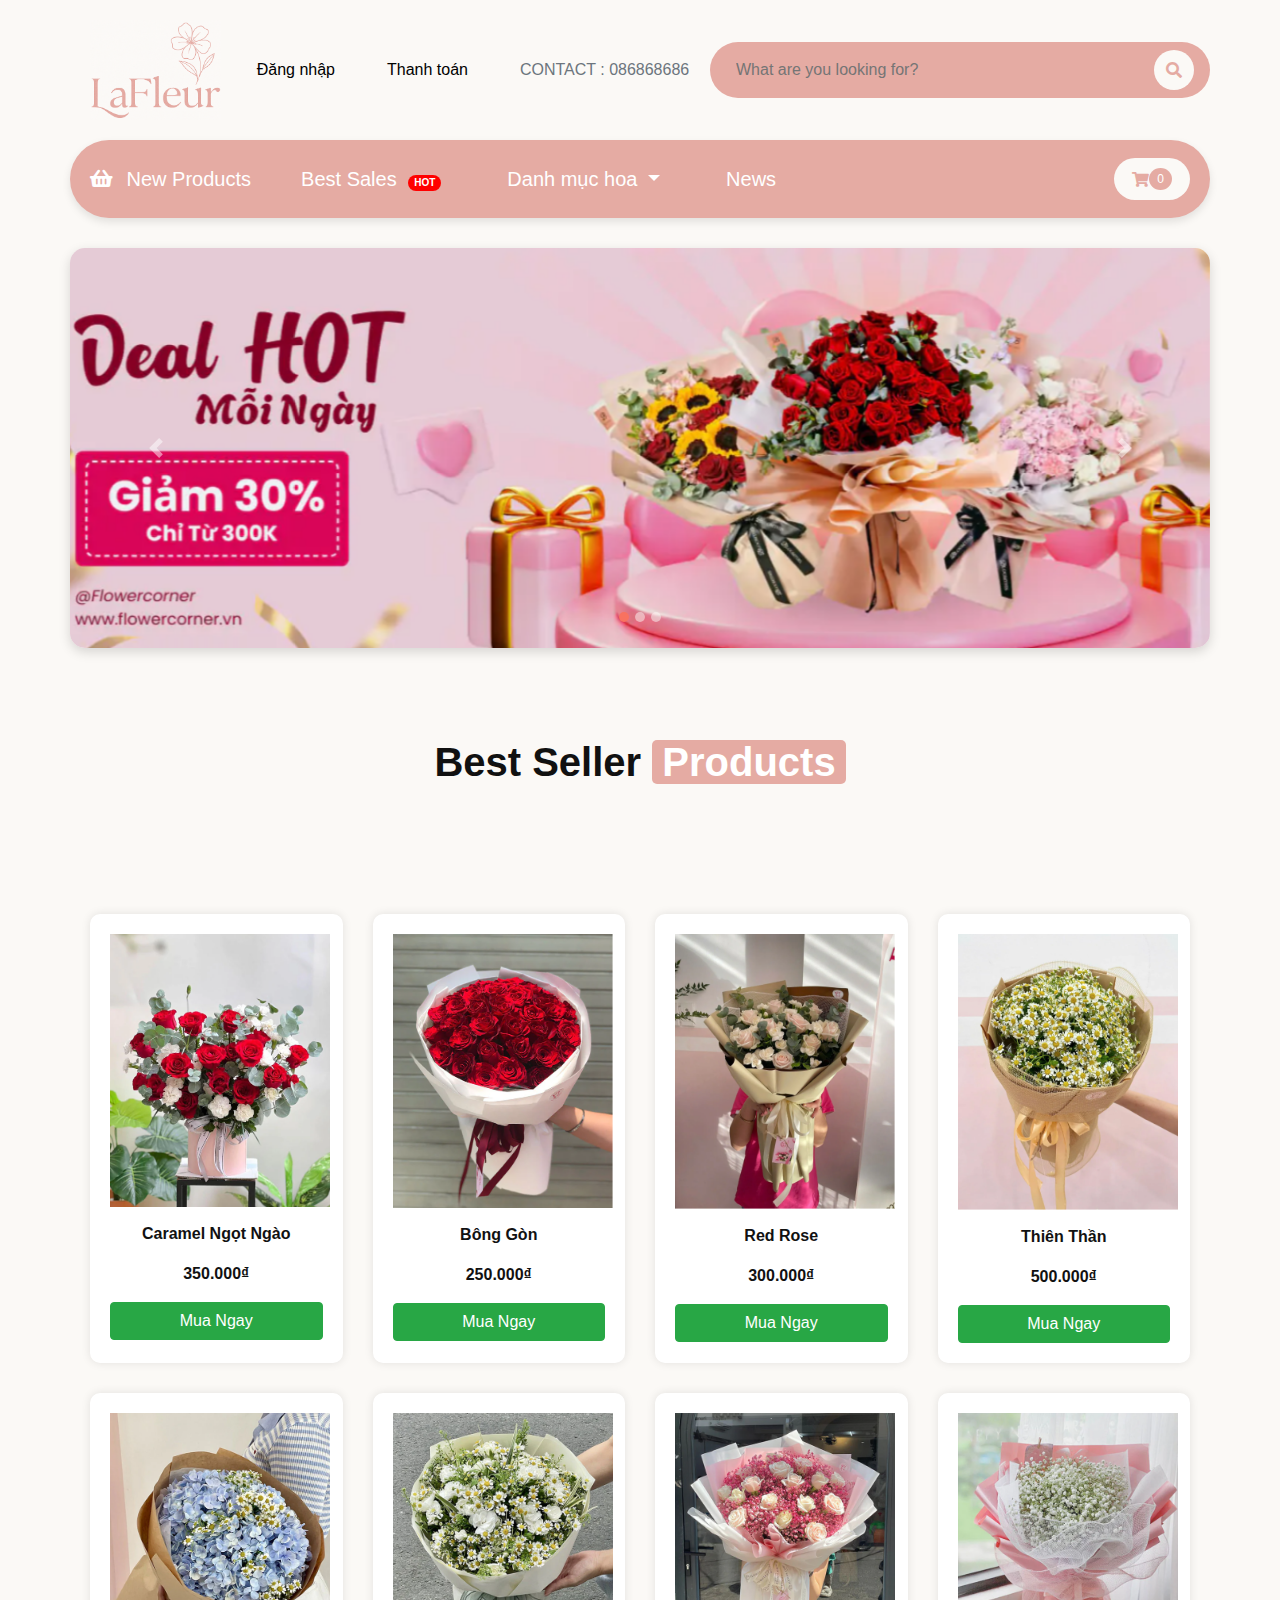
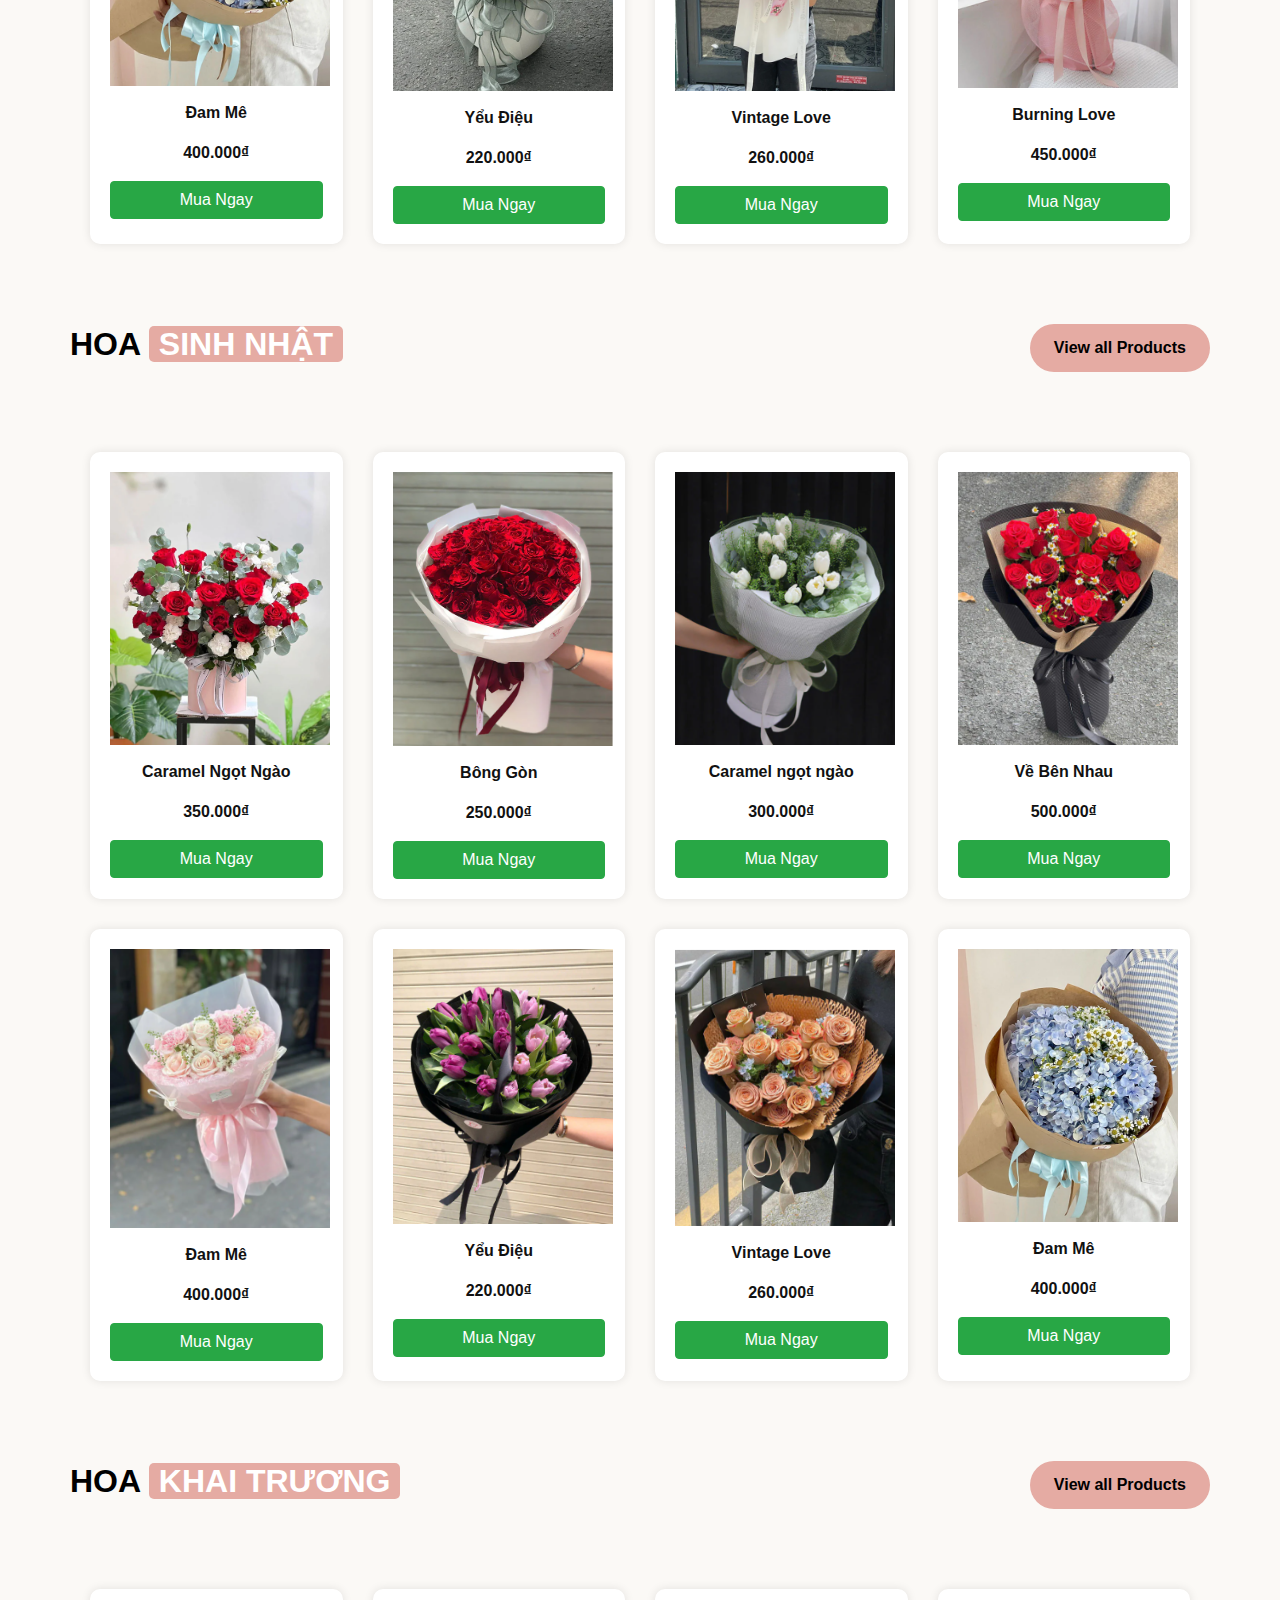
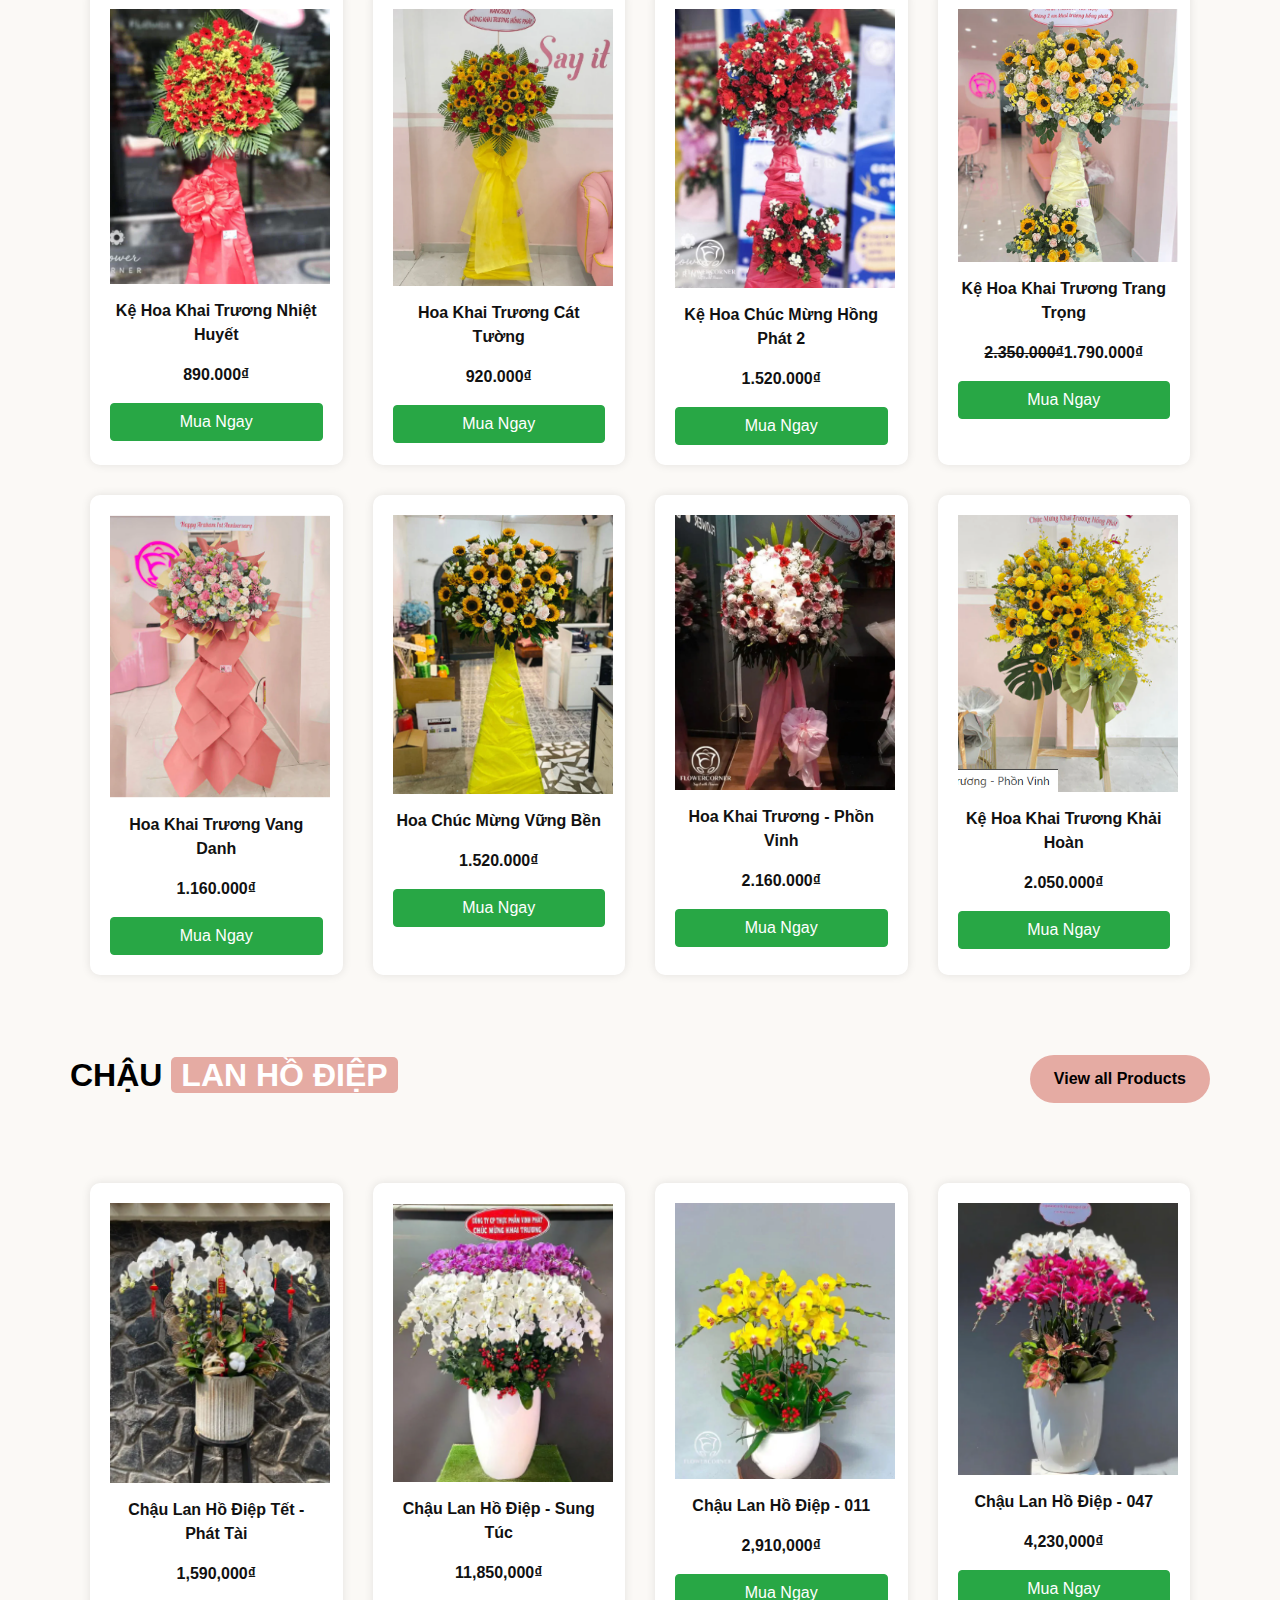
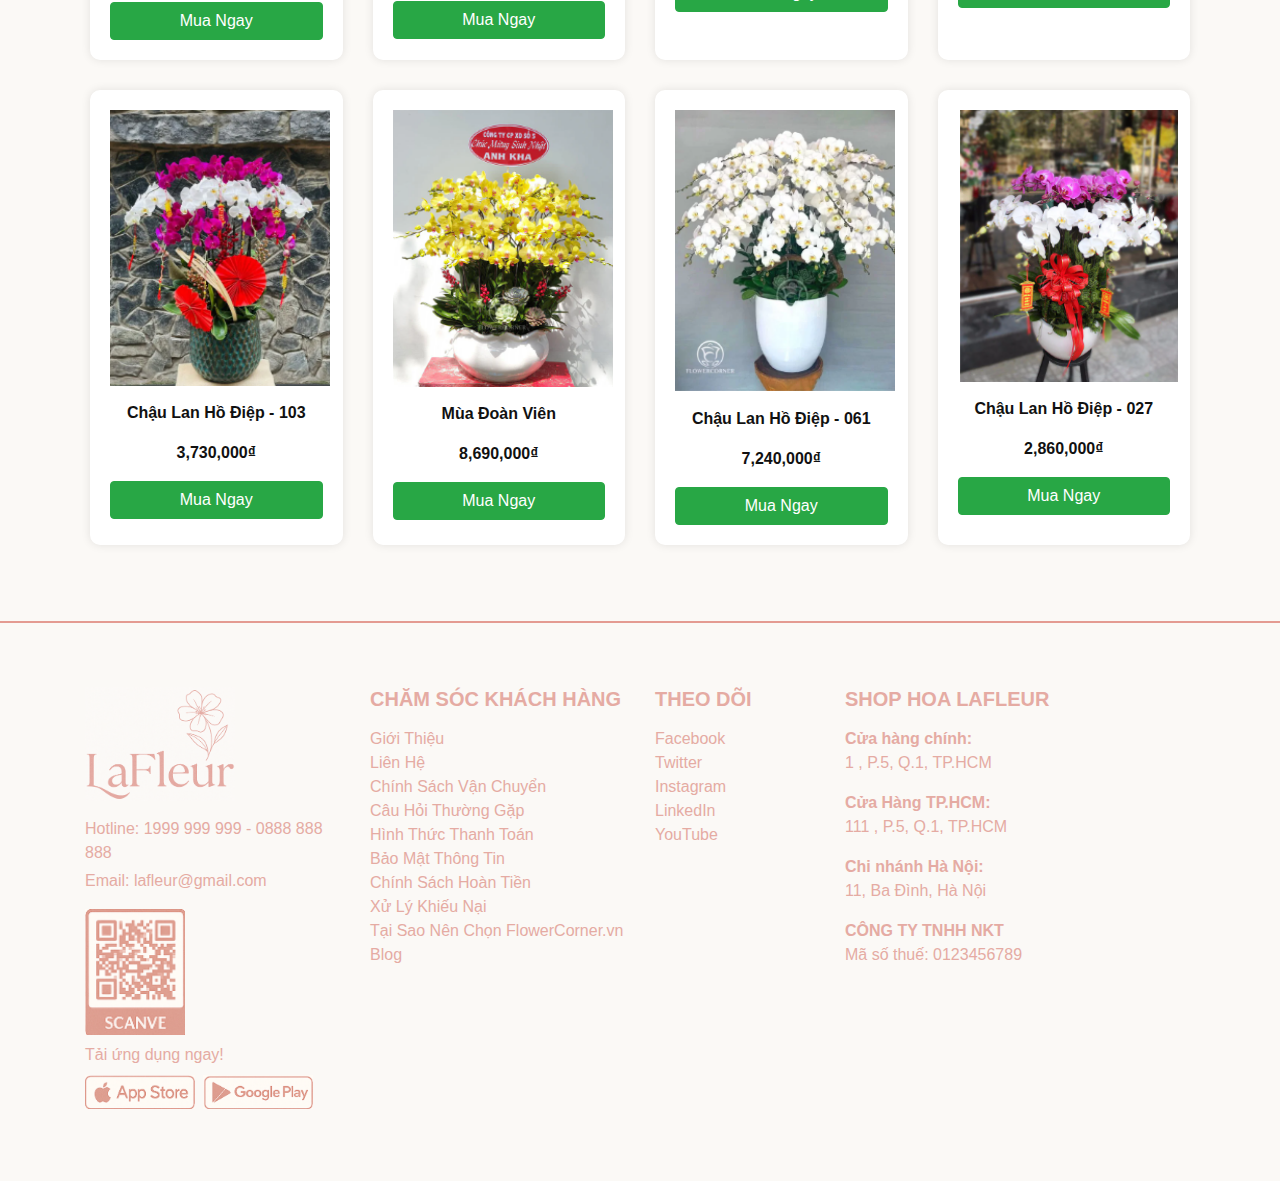
<file: index.html>
<!DOCTYPE html>
<html lang="en">
<head>
    <meta charset="UTF-8">
    <meta name="viewport" content="width=device-width, initial-scale=1.0">
    <title>Trang chủ</title>
    <link rel="stylesheet" href="./css/bootstrap.min.css">
    <script src="./js/jquery-3.7.1.min.js"></script>
    <script src="./js/bootstrap.min.js"></script>
    <link rel="stylesheet" href="https://cdnjs.cloudflare.com/ajax/libs/font-awesome/5.15.4/css/all.min.css" />
    <link rel="stylesheet" href="./css/index.css">
    
</head>
<body>
  <div class="header">
    <div class="navbar-custom">
      <ul class="nav nav-links">
        <li class="nav-item">
          <a href="index.html">
            <img src="./img/logo.png" alt="Logo">
          </a>
        </li>
        <li class="nav-item" id="auth-link"></li>
        <li class="nav-item">
          <a class="nav-link" href="#" onclick="goToThanhToan(event)">Thanh toán</a>
        </li>
        <li class="nav-item">
          <a class="nav-link disabled" href="#">CONTACT : 086868686</a>
        </li>
      </ul>
    
      <div class="search-wrapper">
        <input type="text" placeholder="What are you looking for?">
        <button type="submit">
          <i class="fas fa-search"></i>
        </button>
      </div>
    </div>
    <div class="menu-wrapper">
      <div class="menu-left">
        <div class="menu-item a">
          <a href="./html/NewProduct.html" style="text-decoration: none; color: white;">
            <i class="fas fa-shopping-basket"></i> New Products
          </a>
        </div>
        <div class="menu-item a">
          <a href="#best-sales" style="text-decoration: none; color: white;">
            Best Sales <span class="badge">HOT</span>
          </a>
          
        </div>
        <div class="menu-item dropdown a">
          <a class="nav-link dropdown-toggle" href="#" id="offersDropdown" role="button" data-toggle="dropdown" aria-haspopup="true" aria-expanded="false">
            Danh mục hoa
          </a>
          <div class="dropdown-menu" aria-labelledby="offersDropdown">
            <a class="dropdown-item" href="#hoa-sn">Hoa Sinh Nhật</a>
            <a class="dropdown-item" href="#hoa-kt">Hoa Khai Trương</a>
            <a class="dropdown-item" href="#lan-hd">Lan Hồ Điệp</a>
          </div>
        </div>
        
        <div class="menu-item a">News</div>
      </div>
    
      <div class="menu-right">
        <a href="./html/GioHang.html" class="cart-icon a">
          <i class="fas fa-shopping-cart"></i>
          <span id="cart-count">0</span>
        </a>
      </div>
    </div>
  </div>
  
  
  <div id="ImgGT" class="carousel slide" data-ride="carousel">
    <ol class="carousel-indicators">
      <li data-target="#ImgGT" data-slide-to="0" class="active"></li>
      <li data-target="#ImgGT" data-slide-to="1"></li>
      <li data-target="#ImgGT" data-slide-to="2"></li>
    </ol>
    <div class="carousel-inner">
      <div class="carousel-item active">
        <img src="./img/slide.png" class="d-block w-100" alt="Slide 1">
      </div>
      <div class="carousel-item">
        <img src="./img/slide2.png" class="d-block w-100" alt="Slide 2">
      </div>
      <div class="carousel-item">
        <img src="./img/img3.jpg" class="d-block w-100" alt="Slide 3">
      </div>
    </div>
    <a class="carousel-control-prev" href="#ImgGT" role="button" data-slide="prev">
      <span class="carousel-control-prev-icon" aria-hidden="true"></span>
      <span class="sr-only">Previous</span>
    </a>
    <a class="carousel-control-next" href="#ImgGT" role="button" data-slide="next">
      <span class="carousel-control-next-icon" aria-hidden="true"></span>
      <span class="sr-only">Next</span>
    </a>
  </div> 
  <section class="category-section" id="best-sales">
    <h2 class="category-title">
      Best Seller <span>Products</span>
    </h2>
  </section>
  
  <section class="products-section">
    <div class="products-grid">
      <div class="products-box">
        <img src="./img/pr1.png" alt="Caramel Ngọt Ngào">
        <p class="name">Caramel Ngọt Ngào</p>
        <p class="price">350.000₫</p>
        <a href="#" class="btn btn-success buy-button" data-name="Caramel Ngọt Ngào" data-price="350000">Mua Ngay</a>
      </div>
      
      <div class="products-box">
        <img src="./img/pr2.png" alt="Bông Gòn">
        <p class="name">Bông Gòn</p>
        <p class="price">250.000₫</p>
        <a href="#" class="btn btn-success buy-button" data-name="Bông Gòn" data-price="250000">Mua Ngay</a>
      </div>
      
      <div class="products-box">
        <img src="./img/pr3.png" alt="Red Rose">
        <p class="name">Red Rose</p>
        <p class="price">300.000₫</p>
        <a href="#" class="btn btn-success buy-button" data-name="Red Rose" data-price="300000">Mua Ngay</a>
      </div>
      
      <div class="products-box">
        <img src="./img/pr4.png" alt="Giỏ Hoa Rực Rỡ">
        <p class="name">Thiên Thần</p>
        <p class="price">500.000₫</p>
        <a href="#" class="btn btn-success buy-button" data-name="Thiên Thần" data-price="500000">Mua Ngay</a>
      </div>
      
      <div class="products-box">
        <img src="./img/pr5.png" alt="Amour">
        <p class="name">Đam Mê</p>
        <p class="price">400.000₫</p>
        <a href="#" class="btn btn-success buy-button" data-name="Đam Mê" data-price="400000">Mua Ngay</a>
      </div>
      
      <div class="products-box">
        <img src="./img/pr6.png" alt="Hoa Sinh Nhật">
        <p class="name">Yểu Điệu</p>
        <p class="price">220.000₫</p>
        <a href="#" class="btn btn-success buy-button" data-name="Yểu Điệu" data-price="220000">Mua Ngay</a>
      </div>
      
      <div class="products-box">
        <img src="./img/pr7.png" alt="Hoa Khai Trương">
        <p class="name">Vintage Love</p>
        <p class="price">260.000₫</p>
        <a href="#" class="btn btn-success buy-button" data-name="Vintage Love" data-price="260000">Mua Ngay</a>
      </div>
      
      <div class="products-box">
        <img src="./img/pr8.png" alt="Lan Hồ Điệp">
        <p class="name">Burning Love</p>
        <p class="price">450.000₫</p>
        <a href="#" class="btn btn-success buy-button" data-name="Burning Love" data-price="450000">Mua Ngay</a>
      </div>
      
    </div>
  </section>
  <div class="bestseller-header">
    <h2 class="bestseller-title" id="hoa-sn">
      HOA  <span>SINH NHẬT</span>
    </h2>
    <a href="./html/HoaSinhNhat.html" class="btnProducts">View all Products</a>
  </div>
  <section class="products-section">
    <div class="products-grid">
      <div class="products-box">
        <img src="./img/pr1.png" alt="Caramel Ngọt Ngào">
        <p class="name">Caramel Ngọt Ngào</p>
        <p class="price">350.000₫</p>
        <a href="#" class="btn btn-success buy-button" data-name="Caramel Ngọt Ngào" data-price="350000">Mua Ngay</a>
      </div>
      
      <div class="products-box">
        <img src="./img/pr2.png" alt="Bông Gòn">
        <p class="name">Bông Gòn</p>
        <p class="price">250.000₫</p>
        <a href="#" class="btn btn-success buy-button" data-name="Bông Gòn" data-price="250000">Mua Ngay</a>
      </div>
      
      <div class="products-box">
        <img src="./img/hsn1.png" alt="Red Rose">
        <p class="name">Caramel ngọt ngào</p>
        <p class="price">300.000₫</p>
        <a href="#" class="btn btn-success buy-button" data-name="Caramel ngọt ngào" data-price="300000">Mua Ngay</a>
      </div>
      
      <div class="products-box">
        <img src="./img/hsn2.png" alt="Giỏ Hoa Rực Rỡ">
        <p class="name">Về Bên Nhau</p>
        <p class="price">500.000₫</p>
        <a href="#" class="btn btn-success buy-button" data-name="Về Bên Nhau" data-price="500000">Mua Ngay</a>
      </div>
      
      <div class="products-box">
        <img src="./img/hsn3.png" alt="Amour">
        <p class="name">Đam Mê</p>
        <p class="price">400.000₫</p>
        <a href="#" class="btn btn-success buy-button" data-name="Đam Mê" data-price="400000">Mua Ngay</a>
      </div>
      
      <div class="products-box">
        <img src="./img/hsn4.png" alt="Hoa Sinh Nhật">
        <p class="name">Yểu Điệu</p>
        <p class="price">220.000₫</p>
        <a href="#" class="btn btn-success buy-button" data-name="Yểu Điệu" data-price="220000">Mua Ngay</a>
      </div>
      
      <div class="products-box">
        <img src="./img/hsn5.png" alt="Hoa Khai Trương">
        <p class="name">Vintage Love</p>
        <p class="price">260.000₫</p>
        <a href="#" class="btn btn-success buy-button" data-name="Vintage Love" data-price="260000">Mua Ngay</a>
      </div>
      
      <div class="products-box">
        <img src="./img/pr5.png" alt="Lan Hồ Điệp">
        <p class="name">Đam Mê</p>
        <p class="price">400.000₫</p>
        <a href="#" class="btn btn-success buy-button" data-name="Đam Mê" data-price="400000">Mua Ngay</a>
      </div>
      
    </div>
  </section>
  <div class="bestseller-header">
    <h2 class="bestseller-title" id="hoa-kt">
      HOA <span>KHAI TRƯƠNG</span>
    </h2>
    <a href="./html/HoaKhaiTruong.html" class="btnProducts">View all Products</a>
  </div>
  <section class="products-section">
    <div class="products-grid">
      <div class="products-box">
        <img src="./img/kt1.png" alt="Kệ Hoa Khai Trương Nhiệt Huyết">
        <p class="name">Kệ Hoa Khai Trương Nhiệt Huyết</p>
        <p class="price">890.000₫</p>
        <a href="#" class="btn btn-success buy-button" data-name="Kệ Hoa Khai Trương Nhiệt Huyết" data-price="890000">Mua Ngay</a>
      </div>
      
      <div class="products-box">
        <img src="./img/kt2.png" alt="Hoa Khai Trương Cát Tường">
        <p class="name">Hoa Khai Trương Cát Tường</p>
        <p class="price">920.000₫</p>
        <a href="#" class="btn btn-success buy-button" data-name="Hoa Khai Trương Cát Tường" data-price="920000">Mua Ngay</a>
      </div>
      
      <div class="products-box">
        <img src="./img/kt3.png" alt="Kệ Hoa Chúc Mừng Hồng Phát 2">
        <p class="name">Kệ Hoa Chúc Mừng Hồng Phát 2</p>
        <p class="price">1.520.000₫</p>
        <a href="#" class="btn btn-success buy-button" data-name="Kệ Hoa Chúc Mừng Hồng Phát 2" data-price="1520000">Mua Ngay</a>
      </div>
      
      <div class="products-box">
        <img src="./img/kt4.png" alt="Kệ Hoa Khai Trương Trang Trọng">
        <p class="name">Kệ Hoa Khai Trương Trang Trọng</p>
        <p class="price"><del>2.350.000₫</del>1.790.000₫</p>
        <a href="#" class="btn btn-success buy-button" data-name="Kệ Hoa Khai Trương Trang Trọng" data-price="1790000">Mua Ngay</a>
      </div>
      
      <div class="products-box">
        <img src="./img/kt5.png" alt="Hoa Khai Trương Vang Danh">
        <p class="name">Hoa Khai Trương Vang Danh</p>
        <p class="price">1.160.000₫</p>
        <a href="#" class="btn btn-success buy-button" data-name="Hoa Khai Trương Vang Danh" data-price="1160000">Mua Ngay</a>
      </div>
      
      <div class="products-box">
        <img src="./img/kt6.png" alt="Hoa Chúc Mừng Vững Bền">
        <p class="name">Hoa Chúc Mừng Vững Bền</p>
        <p class="price">1.520.000₫</p>
        <a href="#" class="btn btn-success buy-button" data-name="Hoa Chúc Mừng Vững Bền" data-price="1520000">Mua Ngay</a>
      </div>
      
      <div class="products-box">
        <img src="./img/kt7.png" alt="Hoa Khai Trương - Phồn Vinh">
        <p class="name">Hoa Khai Trương - Phồn Vinh</p>
        <p class="price">2.160.000₫</p>
        <a href="#" class="btn btn-success buy-button" data-name="Hoa Khai Trương - Phồn Vinh" data-price="2160000">Mua Ngay</a>
      </div>
      
      <div class="products-box">
        <img src="./img/kt8.png" alt="Kệ Hoa Khai Trương Khải Hoàn">
        <p class="name">Kệ Hoa Khai Trương Khải Hoàn</p>
        <p class="price">2.050.000₫</p>
        <a href="#" class="btn btn-success buy-button" data-name="Kệ Hoa Khai Trương Khải Hoàn" data-price="2050000">Mua Ngay</a>
      </div>
      
    </div>
  </section>
  <div class="bestseller-header">
    <h2 class="bestseller-title" id="lan-hd">
      CHẬU <span>LAN HỒ ĐIỆP</span>
    </h2>
    <a href="./html/LanHoDiep.html" class="btnProducts">View all Products</a>
  </div>
  <section class="products-section">
    <div class="products-grid">
      <div class="products-box">
        <img src="./img/lhd1.png" alt="Chậu Lan Hồ Điệp Tết - Phát Tài">
        <p class="name">Chậu Lan Hồ Điệp Tết - Phát Tài</p>
        <p class="price">1,590,000₫</p>
        <a href="#" class="btn btn-success buy-button" data-name="Chậu Lan Hồ Điệp Tết - Phát Tài" data-price="1590000">Mua Ngay</a>
      </div>
      
      <div class="products-box">
        <img src="./img/lhd2.png" alt="Chậu Lan Hồ Điệp - Sung Túc">
        <p class="name">Chậu Lan Hồ Điệp - Sung Túc</p>
        <p class="price">11,850,000₫</p>
        <a href="#" class="btn btn-success buy-button" data-name="Chậu Lan Hồ Điệp - Sung Túc" data-price="11850000">Mua Ngay</a>
      </div>
      
      <div class="products-box">
        <img src="./img/lhd3.png" alt="Chậu Lan Hồ Điệp - 011">
        <p class="name">Chậu Lan Hồ Điệp - 011</p>
        <p class="price">2,910,000₫</p>
        <a href="#" class="btn btn-success buy-button" data-name="Chậu Lan Hồ Điệp - 011" data-price="2910000">Mua Ngay</a>
      </div>
      
      <div class="products-box">
        <img src="./img/lhd4.png" alt="Chậu Lan Hồ Điệp - 047">
        <p class="name">Chậu Lan Hồ Điệp - 047</p>
        <p class="price">4,230,000₫</p>
        <a href="#" class="btn btn-success buy-button" data-name="Chậu Lan Hồ Điệp - 047" data-price="4230000">Mua Ngay</a>
      </div>
      
      <div class="products-box">
        <img src="./img/lhd5.png" alt="Chậu Lan Hồ Điệp - 103">
        <p class="name">Chậu Lan Hồ Điệp - 103</p>
        <p class="price">3,730,000₫</p>
        <a href="#" class="btn btn-success buy-button" data-name="Chậu Lan Hồ Điệp - 103" data-price="3730000">Mua Ngay</a>
      </div>
      
      <div class="products-box">
        <img src="./img/lhd6.png" alt="Mùa Đoàn Viên">
        <p class="name">Mùa Đoàn Viên</p>
        <p class="price">8,690,000₫</p>
        <a href="#" class="btn btn-success buy-button" data-name="Mùa Đoàn Viên" data-price="8690000">Mua Ngay</a>
      </div>
      
      <div class="products-box">
        <img src="./img/lhd7.png" alt="Chậu Lan Hồ Điệp - 061">
        <p class="name">Chậu Lan Hồ Điệp - 061</p>
        <p class="price">7,240,000₫</p>
        <a href="#" class="btn btn-success buy-button" data-name="Chậu Lan Hồ Điệp - 061" data-price="7240000">Mua Ngay</a>
      </div>
      
      <div class="products-box">
        <img src="./img/lhd8.png" alt="Chậu Lan Hồ Điệp - 027">
        <p class="name">Chậu Lan Hồ Điệp - 027</p>
        <p class="price">2,860,000₫</p>
        <a href="#" class="btn btn-success buy-button" data-name="Chậu Lan Hồ Điệp - 027" data-price="2860000">Mua Ngay</a>
      </div>
      
    </div>
  </section>
  <hr style="border: none; height: 2px; background-color:rgb(228, 155, 146);">
  <footer  class="py-5" style="color: rgb(229, 171, 163);">
    <div class="container">
      <div class="row">
        <div class="col-md-3 mb-4">
          <img src="./img/logo.png" alt="FlowerCorner logo" class="mb-3" style="max-width: 150px;">
          <p class="mb-1">Hotline: 1999 999 999 - 0888 888 888</p>
          <p class="mb-3">Email: lafleur@gmail.com</p>
  
          <img src="./img/qr-code.png" alt="QR Code" class="mb-2" style="width: 100px;">
          <p class="mb-2">Tải ứng dụng ngay!</p>
          <div class="d-flex">
            <img src="./img/appstore.png" alt="App Store" class="mr-2" style="width: 110px;">
            <img src="./img/ggplay.png" alt="Google Play" style="width: 110px;">
          </div>
        </div>
        <div class="col-md-3 mb-4">
          <h5 class="font-weight-bold mb-3">CHĂM SÓC KHÁCH HÀNG</h5>
          <ul class="list-unstyled" >
            <li><a href="#">Giới Thiệu</a></li>
            <li><a href="#">Liên Hệ</a></li>
            <li><a href="#">Chính Sách Vận Chuyển</a></li>
            <li><a href="#">Câu Hỏi Thường Gặp</a></li>
            <li><a href="#">Hình Thức Thanh Toán</a></li>
            <li><a href="#">Bảo Mật Thông Tin</a></li>
            <li><a href="#">Chính Sách Hoàn Tiền</a></li>
            <li><a href="#">Xử Lý Khiếu Nại</a></li>
            <li><a href="#">Tại Sao Nên Chọn FlowerCorner.vn</a></li>
            <li><a href="#">Blog</a></li>
          </ul>
        </div>
        <div class="col-md-2 mb-4">
          <h5 class="font-weight-bold mb-3">THEO DÕI</h5>
          <ul class="list-unstyled">
            <li><a href="#">Facebook</a></li>
            <li><a href="#">Twitter</a></li>
            <li><a href="#">Instagram</a></li>
            <li><a href="#">LinkedIn</a></li>
            <li><a href="#">YouTube</a></li>
          </ul>
        </div>
        <div class="col-md-4">
          <h5 class="font-weight-bold mb-3">SHOP HOA LAFLEUR</h5>
          <p><strong>Cửa hàng chính:</strong><br>1 , P.5, Q.1, TP.HCM</p>
          <p><strong>Cửa Hàng TP.HCM:</strong><br>111 , P.5, Q.1, TP.HCM</p>
          <p><strong>Chi nhánh Hà Nội:</strong><br>11, Ba Đình, Hà Nội</p>
          <p><strong>CÔNG TY TNHH NKT</strong><br>Mã số thuế: 0123456789</p>
        </div>
  
      </div>
    </div>
  </footer>
  <script>
    function updateAuthLink() {
      const isLoggedIn = localStorage.getItem('isLoggedIn');
      const authLink = document.getElementById('auth-link');

      if (isLoggedIn) {
        authLink.innerHTML = `<a class="nav-link" href="#" onclick="logout()">Đăng xuất</a>`;
      } else {
        authLink.innerHTML = `<a class="nav-link" href="./html/DangNhap.html">Đăng nhập</a>`;
      }
    }

    function logout() {
      localStorage.removeItem('isLoggedIn');
      localStorage.removeItem('user');
      alert("Bạn đã đăng xuất!");
      updateAuthLink();
      window.location.href = "./index.html";
    }
    document.addEventListener('DOMContentLoaded', updateAuthLink);
    function goToThanhToan(event) {
      event.preventDefault();
      const isLoggedIn = localStorage.getItem('isLoggedIn');
      if (!isLoggedIn) {
        alert("Bạn cần đăng nhập để tiếp tục thanh toán!");
        window.location.href = "./html/DangNhap.html"; 
      } else {
        window.location.href = "./html/ThanhToan.html";
      }
    }
    function updateCartCount() {
      let cart = JSON.parse(localStorage.getItem('cart')) || [];
      let totalQuantity = 0;
      cart.forEach(item => {
        totalQuantity += item.quantity;
      });
      const cartCountElement = document.getElementById('cart-count');
      if (cartCountElement) {
        cartCountElement.innerText = totalQuantity;
      }
    }
    document.querySelectorAll('.buy-button').forEach(button => {
      button.addEventListener('click', function(event) {
        event.preventDefault();
        let isLoggedIn = localStorage.getItem('isLoggedIn');
        if (!isLoggedIn) {
          alert("Bạn cần đăng nhập để mua sản phẩm!");
          window.location.href = "./html/DangNhap.html";
          return;
        }
        const name = this.getAttribute('data-name');
        const price = parseInt(this.getAttribute('data-price'));
        let cart = JSON.parse(localStorage.getItem('cart')) || [];
        const existingItem = cart.find(item => item.name === name);
        if (existingItem) {
          existingItem.quantity += 1;
        } else {
          cart.push({ name, price, quantity: 1 });
        }
        localStorage.setItem('cart', JSON.stringify(cart));
        updateCartCount();
        alert("Đã thêm vào giỏ hàng!");
      });
    });
    updateCartCount();
  </script>
  
</body>
</html>
</file>
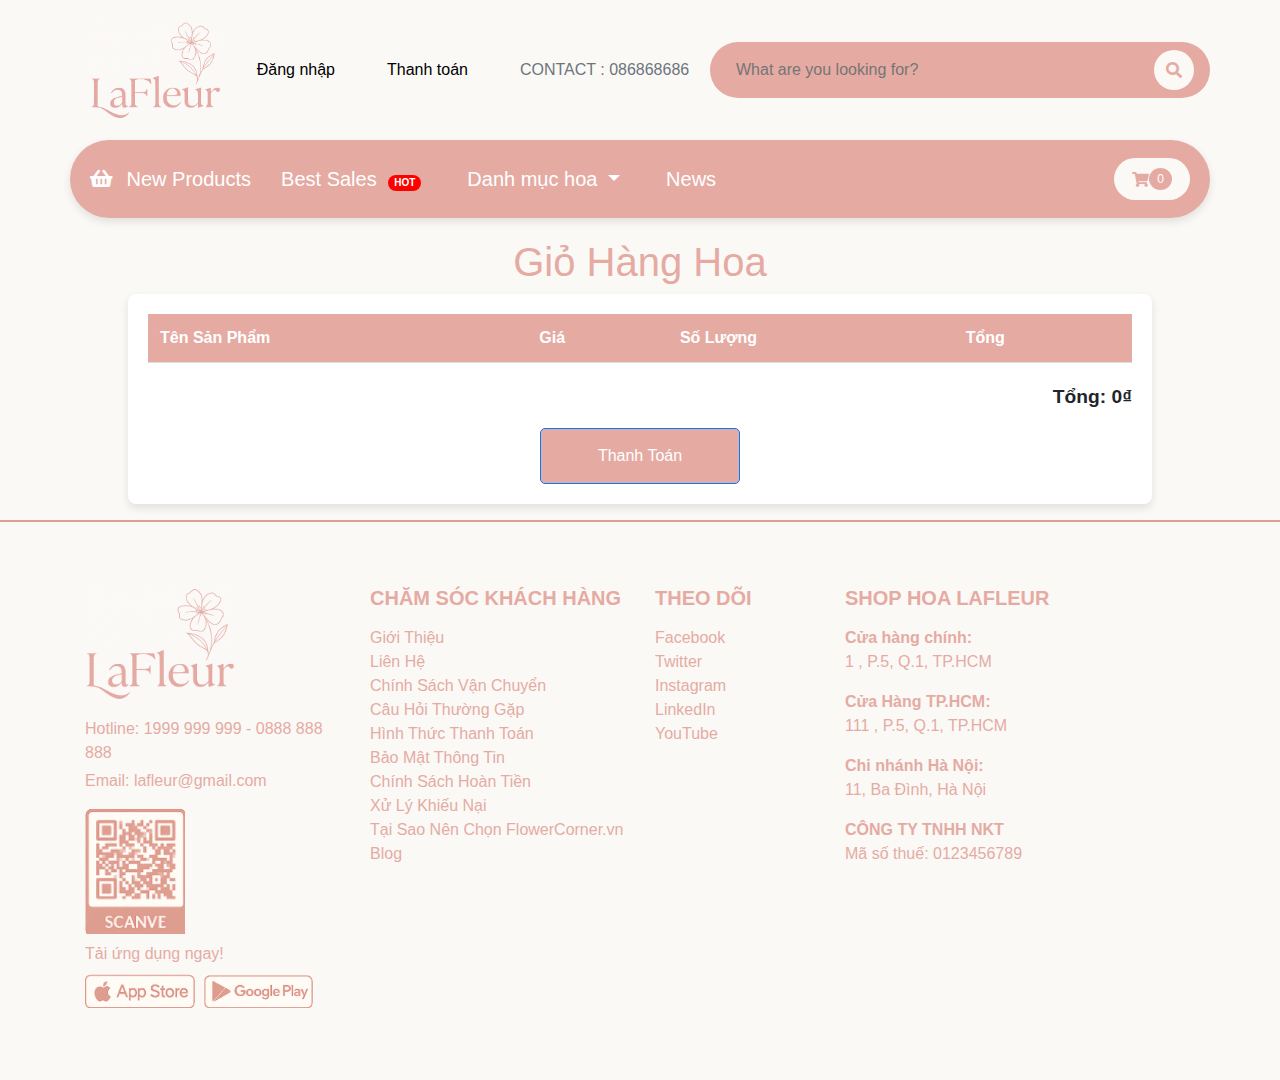
<file: html/GioHang.html>
<!DOCTYPE html>
<html lang="vi">
<head>
    <meta charset="UTF-8">
    <meta name="viewport" content="width=device-width, initial-scale=1.0">
    <title>Giỏ Hàng Hoa</title>
    <link rel="stylesheet" href="../css/bootstrap.min.css">
    <script src="../js/jquery-3.7.1.min.js"></script>
    <script src="../js/bootstrap.min.js"></script>
    <link rel="stylesheet" href="https://cdnjs.cloudflare.com/ajax/libs/font-awesome/5.15.4/css/all.min.css" />
    <link rel="stylesheet" href="../css/giohang.css">
</head>
<body>
  <div class="header">
    <div class="navbar-custom">
      <ul class="nav nav-links">
        <li class="nav-item">
          <a href="../index.html">
            <img src="../img/logo.png" alt="Logo">
          </a>
        </li>
        <li class="nav-item" id="auth-link"></li>
        <li class="nav-item">
          <a class="nav-link" href="#" onclick="goToThanhToan(event)">Thanh toán</a>
        </li>
        <li class="nav-item">
          <a class="nav-link disabled" href="#">CONTACT : 086868686</a>
        </li>
      </ul>
    
      <div class="search-wrapper">
        <input type="text" placeholder="What are you looking for?">
        <button type="submit">
          <i class="fas fa-search"></i>
        </button>
      </div>
    </div>
    <div class="menu-wrapper">
      <div class="menu-left">
        <div class="menu-item">
          <a href="../html/NewProduct.html" style="text-decoration: none; color: white;">
            <i class="fas fa-shopping-basket"></i> New Products
          </a>
        </div>
        <div class="menu-item">
          <a href="../index.html#best-sales" style="text-decoration: none; color: white;">
            Best Sales <span class="badge">HOT</span>
          </a>
          
        </div>
        <div class="menu-item dropdown">
          <a class="nav-link dropdown-toggle" href="#" id="offersDropdown" role="button" data-toggle="dropdown" aria-haspopup="true" aria-expanded="false">
            Danh mục hoa
          </a>
          <div class="dropdown-menu" aria-labelledby="offersDropdown">
            <a class="dropdown-item" href="../index.html#hoa-sn">Hoa Sinh Nhật</a>
            <a class="dropdown-item" href="../index.html#hoa-kt">Hoa Khai Trương</a>
            <a class="dropdown-item" href="../index.html#lan-hd">Lan Hồ Điệp</a>
          </div>
        </div>
        
        <div class="menu-item">News</div>
      </div>
    
      <div class="menu-right">
        <a href="../html/GioHang.html" class="cart-icon">
          <i class="fas fa-shopping-cart"></i>
          <span id="cart-count">0</span>
        </a>
      </div>
    </div>
  </div>
  <h1>Giỏ Hàng Hoa</h1>
  <div class="cart-section">
    <table id="cart-table">
      <thead>
        <tr>
          <th>Tên Sản Phẩm</th>
          <th>Giá</th>
          <th>Số Lượng</th>
          <th>Tổng</th>
        </tr>
      </thead>
      <tbody id="cart-items">
      </tbody>
    </table>
    <div id="total-price">
      Tổng: <span id="total-amount">0₫</span>
    </div>
    <a href="ThanhToan.html" id="checkout-button" class="btn btn-primary mt-3">Thanh Toán</a>
  </div>
  <hr style="border: none; height: 2px; background-color:rgb(228, 155, 146);">
  <footer  class="py-5" style="color: rgb(229, 171, 163);">
    <div class="container">
      <div class="row">
        <div class="col-md-3 mb-4">
          <img src="../img/logo.png" alt="FlowerCorner logo" class="mb-3" style="max-width: 150px;">
          <p class="mb-1">Hotline: 1999 999 999 - 0888 888 888</p>
          <p class="mb-3">Email: lafleur@gmail.com</p>
  
          <img src="../img/qr-code.png" alt="QR Code" class="mb-2" style="width: 100px;">
          <p class="mb-2">Tải ứng dụng ngay!</p>
          <div class="d-flex">
            <img src="../img/appstore.png" alt="App Store" class="mr-2" style="width: 110px;">
            <img src="../img/ggplay.png" alt="Google Play" style="width: 110px;">
          </div>
        </div>
        <div class="col-md-3 mb-4">
          <h5 class="font-weight-bold mb-3">CHĂM SÓC KHÁCH HÀNG</h5>
          <ul class="list-unstyled" >
            <li><a href="#">Giới Thiệu</a></li>
            <li><a href="#">Liên Hệ</a></li>
            <li><a href="#">Chính Sách Vận Chuyển</a></li>
            <li><a href="#">Câu Hỏi Thường Gặp</a></li>
            <li><a href="#">Hình Thức Thanh Toán</a></li>
            <li><a href="#">Bảo Mật Thông Tin</a></li>
            <li><a href="#">Chính Sách Hoàn Tiền</a></li>
            <li><a href="#">Xử Lý Khiếu Nại</a></li>
            <li><a href="#">Tại Sao Nên Chọn FlowerCorner.vn</a></li>
            <li><a href="#">Blog</a></li>
          </ul>
        </div>
        <div class="col-md-2 mb-4">
          <h5 class="font-weight-bold mb-3">THEO DÕI</h5>
          <ul class="list-unstyled">
            <li><a href="#">Facebook</a></li>
            <li><a href="#">Twitter</a></li>
            <li><a href="#">Instagram</a></li>
            <li><a href="#">LinkedIn</a></li>
            <li><a href="#">YouTube</a></li>
          </ul>
        </div>
        <div class="col-md-4">
          <h5 class="font-weight-bold mb-3">SHOP HOA LAFLEUR</h5>
          <p><strong>Cửa hàng chính:</strong><br>1 , P.5, Q.1, TP.HCM</p>
          <p><strong>Cửa Hàng TP.HCM:</strong><br>111 , P.5, Q.1, TP.HCM</p>
          <p><strong>Chi nhánh Hà Nội:</strong><br>11, Ba Đình, Hà Nội</p>
          <p><strong>CÔNG TY TNHH NKT</strong><br>Mã số thuế: 0123456789</p>
        </div>
  
      </div>
    </div>
  </footer>
  <script>
    function updateCartCount() {
    let cart = JSON.parse(localStorage.getItem('cart')) || [];
    let total = 0;
    cart.forEach(item => {
      total += item.quantity;
    });

    const cartCount = document.getElementById('cart-count');
    if (cartCount) {
      cartCount.innerText = total;
    }
  }
  document.addEventListener('DOMContentLoaded', updateCartCount);
    let cart = JSON.parse(localStorage.getItem('cart')) || [];

    function updateCart() {
      const cartItemsContainer = document.getElementById('cart-items');
      const totalAmountContainer = document.getElementById('total-amount');
      cartItemsContainer.innerHTML = '';
      let totalPrice = 0;

      cart.forEach(item => {
        const row = document.createElement('tr');
        row.innerHTML = `
          <td>${item.name}</td>
          <td>${item.price.toLocaleString()}₫</td>
          <td>${item.quantity}</td>
          <td>${(item.price * item.quantity).toLocaleString()}₫</td>
        `;
        cartItemsContainer.appendChild(row);
        totalPrice += item.price * item.quantity;
      });

      totalAmountContainer.textContent = totalPrice.toLocaleString() + '₫';
    }
    document.querySelectorAll('.buy-button').forEach(button => {
      button.addEventListener('click', function(event) {
        event.preventDefault();
        const name = button.getAttribute('data-name');
        const price = parseInt(button.getAttribute('data-price'));

        const existingItem = cart.find(item => item.name === name);
        if (existingItem) {
          existingItem.quantity += 1;
        } else {
          cart.push({ name, price, quantity: 1 });
        }

        localStorage.setItem('cart', JSON.stringify(cart));
        updateCart();
      });
    });

    updateCart(); 
    function updateAuthLink() {
      const isLoggedIn = localStorage.getItem('isLoggedIn');
      const authLink = document.getElementById('auth-link');

      if (isLoggedIn) {
        authLink.innerHTML = `<a class="nav-link" href="#" onclick="logout()">Đăng xuất</a>`;
      } else {
        authLink.innerHTML = `<a class="nav-link" href="../html/DangNhap.html">Đăng nhập</a>`;
      }
    }

    function logout() {
      localStorage.removeItem('isLoggedIn');
      localStorage.removeItem('user');
      alert("Bạn đã đăng xuất!");
      updateAuthLink();
      window.location.href = "../index.html";
    }
    document.addEventListener('DOMContentLoaded', updateAuthLink);
    function goToThanhToan(event) {
      event.preventDefault();
      const isLoggedIn = localStorage.getItem('isLoggedIn');
      if (!isLoggedIn) {
        alert("Bạn cần đăng nhập để tiếp tục thanh toán!");
        window.location.href = "../html/DangNhap.html"; 
      } else {
        window.location.href = "./ThanhToan.html";
      }
    }
  </script>

</body>
</html>
</file>
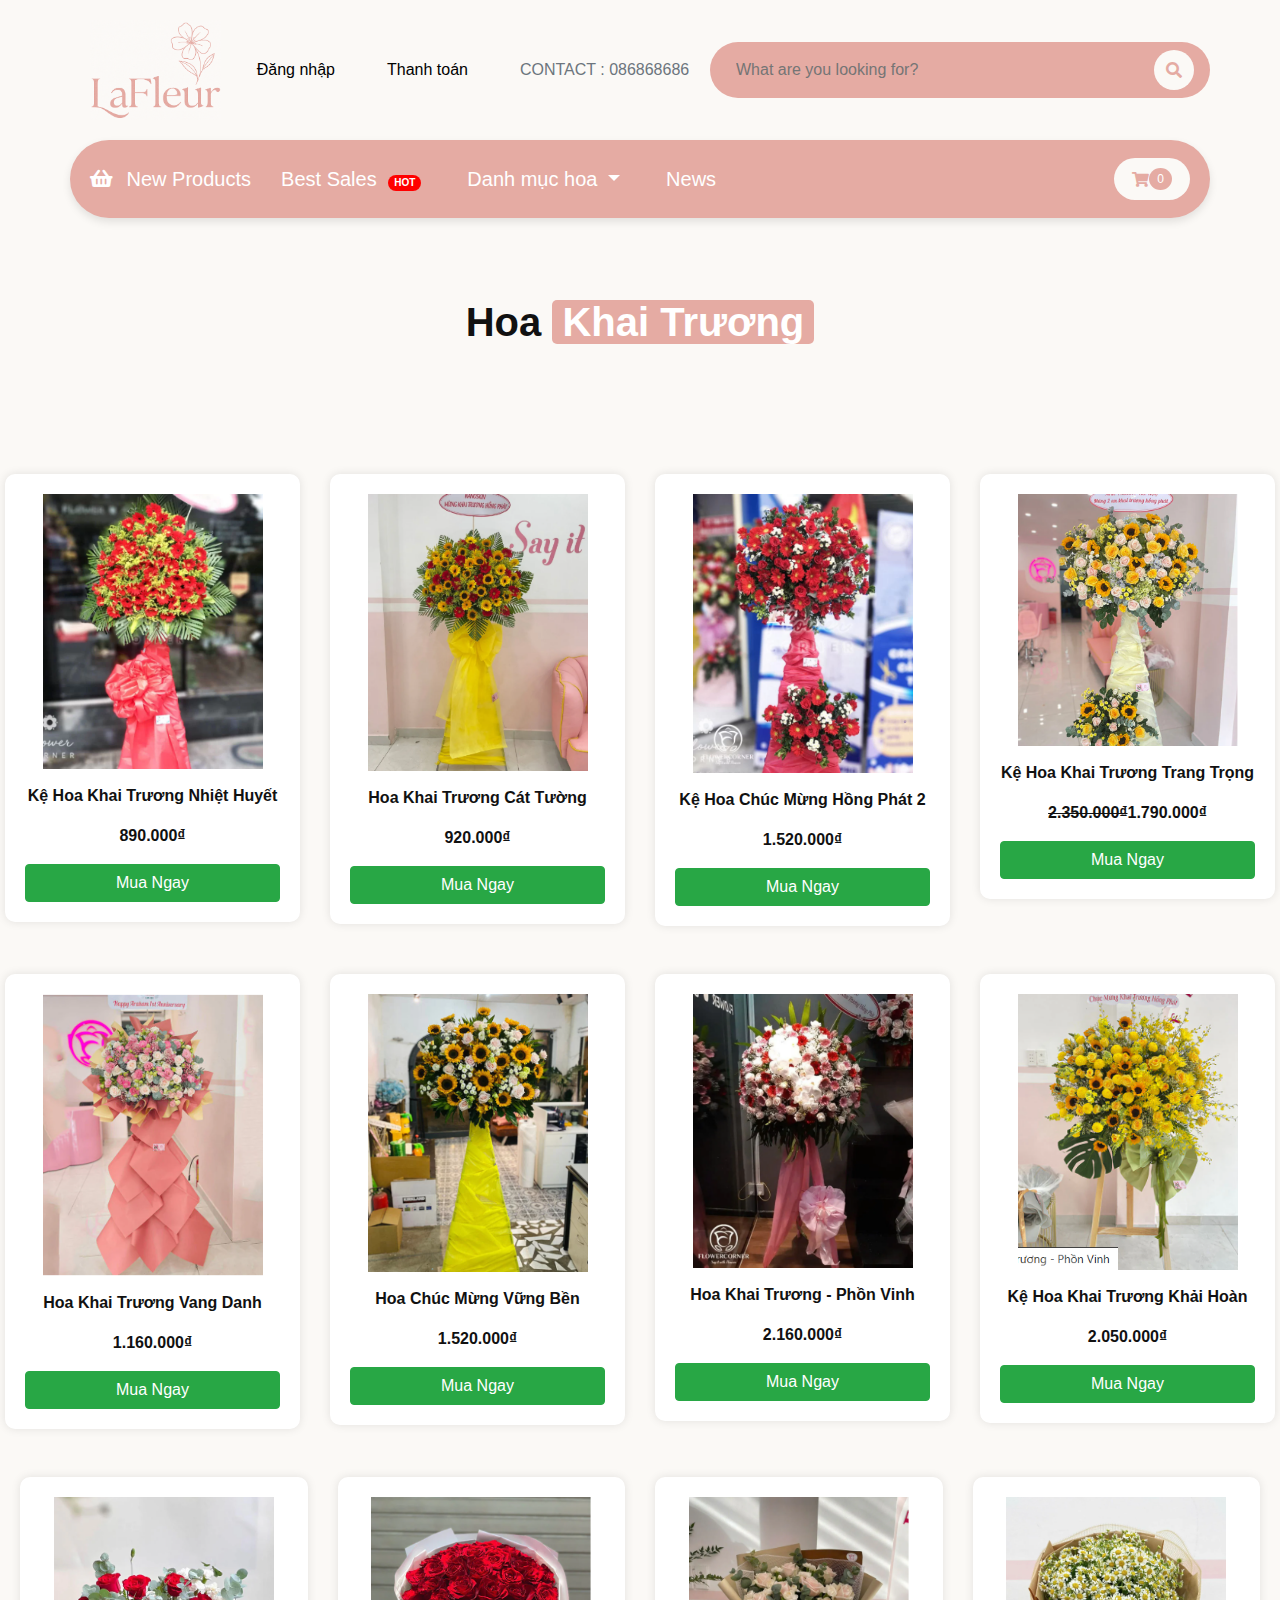
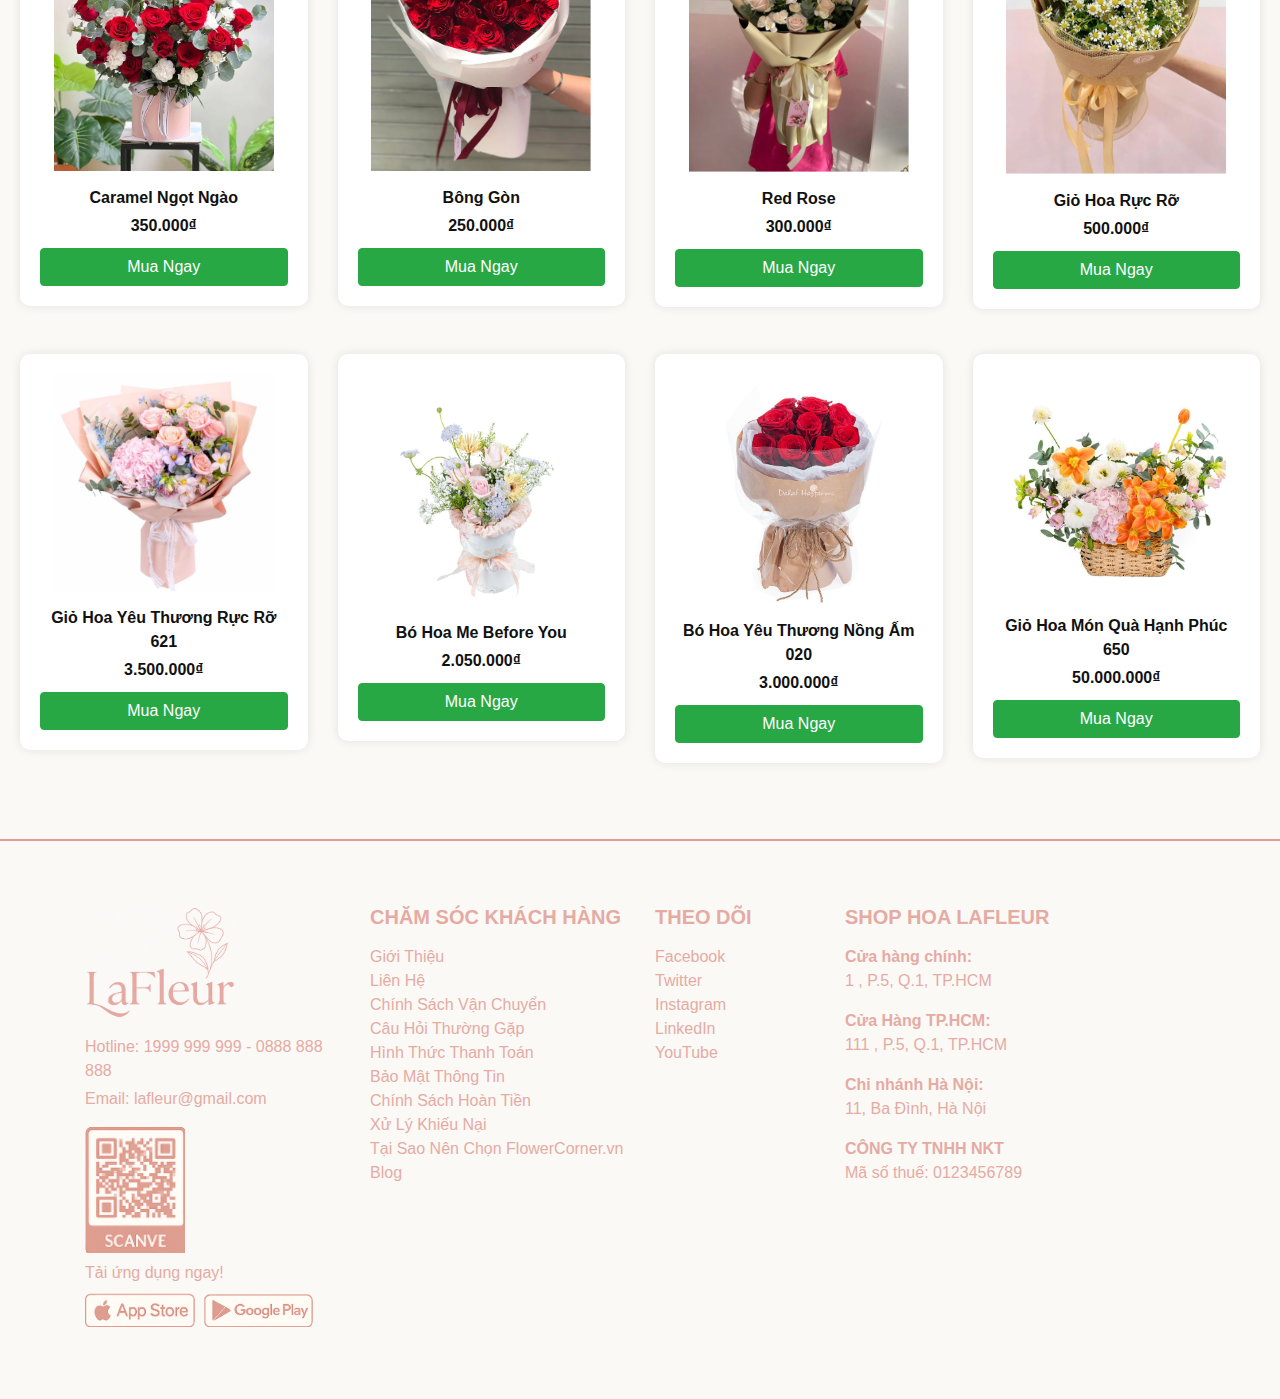
<file: html/HoaKhaiTruong.html>
<!DOCTYPE html>
<html lang="en">
<head>
    <meta charset="UTF-8">
    <meta name="viewport" content="width=device-width, initial-scale=1.0">
    <title>Document</title>
    <link rel="stylesheet" href="../css/bootstrap.min.css">
    <script src="../js/jquery-3.7.1.min.js"></script>
    <script src="../js/bootstrap.min.js"></script>
    <link rel="stylesheet" href="https://cdnjs.cloudflare.com/ajax/libs/font-awesome/5.15.4/css/all.min.css" />
    <link rel="stylesheet" href="../css/NewProduct.css">
    
</head>
<body>
    <div class="header">
        <div class="navbar-custom">
        <ul class="nav nav-links">
            <li class="nav-item">
            <a href="../index.html">
                <img src="../img/logo.png" alt="Logo">
            </a>
            </li>
            <li class="nav-item" id="auth-link"></li>
            <li class="nav-item">
            <a class="nav-link" href="#" onclick="goToThanhToan(event)">Thanh toán</a>
            </li>
            <li class="nav-item">
            <a class="nav-link disabled" href="#">CONTACT : 086868686</a>
            </li>
        </ul>
        
        <div class="search-wrapper">
            <input type="text" placeholder="What are you looking for?">
            <button type="submit">
            <i class="fas fa-search"></i>
            </button>
        </div>
        </div>
        <div class="menu-wrapper">
        <div class="menu-left">
            <div class="menu-item">
            <a href="../html/NewProduct.html" style="text-decoration: none; color: white;">
                <i class="fas fa-shopping-basket"></i> New Products
            </a>
            </div>
            <div class="menu-item">
            <a href="../index.html#best-sales" style="text-decoration: none; color: white;">
                Best Sales <span class="badge">HOT</span>
            </a>
            
            </div>
            <div class="menu-item dropdown">
            <a class="nav-link dropdown-toggle" href="#" id="offersDropdown" role="button" data-toggle="dropdown" aria-haspopup="true" aria-expanded="false">
                Danh mục hoa
            </a>
            <div class="dropdown-menu" aria-labelledby="offersDropdown">
                <a class="dropdown-item" href="../index.html#hoa-sn">Hoa Sinh Nhật</a>
                <a class="dropdown-item" href="../index.html#hoa-kt">Hoa Khai Trương</a>
                <a class="dropdown-item" href="../index.html#lan-hd">Lan Hồ Điệp</a>
              </div>
            </div>
            
            <div class="menu-item">News</div>
        </div>
        
        <div class="menu-right">
            <a href="../html/GioHang.html" class="cart-icon">
            <i class="fas fa-shopping-cart"></i>
            <span id="cart-count">0</span>
            </a>
        </div>
        </div>
    </div>
  <section class="category-section">
    <h2 class="category-title">
      Hoa <span>Khai Trương</span>
    </h2>
    
  </section>
  <section class="products-section">
      <div class="row" id="productsContainer">
        <div class="row">
          <div class="col-6 col-md-4 col-lg-3 mb-5">
            <div class="products-box">
              <img src="../img/kt1.png" alt="Kệ Hoa Khai Trương Nhiệt Huyết">
              <p class="name">Kệ Hoa Khai Trương Nhiệt Huyết</p>
              <p class="price">890.000₫</p>
              <a href="#" class="btn btn-success buy-button" data-name="Kệ Hoa Khai Trương Nhiệt Huyết" data-price="890000">Mua Ngay</a>
            </div>
          </div>
        
          <div class="col-6 col-md-4 col-lg-3 mb-5">
            <div class="products-box">
              <img src="../img/kt2.png" alt="Hoa Khai Trương Cát Tường">
              <p class="name">Hoa Khai Trương Cát Tường</p>
              <p class="price">920.000₫</p>
              <a href="#" class="btn btn-success buy-button" data-name="Hoa Khai Trương Cát Tường" data-price="920000">Mua Ngay</a>
            </div>
          </div>
        
          <div class="col-6 col-md-4 col-lg-3 mb-5">
            <div class="products-box">
              <img src="../img/kt3.png" alt="Kệ Hoa Chúc Mừng Hồng Phát 2">
              <p class="name">Kệ Hoa Chúc Mừng Hồng Phát 2</p>
              <p class="price">1.520.000₫</p>
              <a href="#" class="btn btn-success buy-button" data-name="Kệ Hoa Chúc Mừng Hồng Phát 2" data-price="1520000">Mua Ngay</a>
            </div>
          </div>
        
          <div class="col-6 col-md-4 col-lg-3 mb-5">
            <div class="products-box">
              <img src="../img/kt4.png" alt="Kệ Hoa Khai Trương Trang Trọng">
              <p class="name">Kệ Hoa Khai Trương Trang Trọng</p>
              <p class="price"><del>2.350.000₫</del>1.790.000₫</p>
              <a href="#" class="btn btn-success buy-button" data-name="Kệ Hoa Khai Trương Trang Trọng" data-price="1790000">Mua Ngay</a>
            </div>
          </div>
        
          <div class="col-6 col-md-4 col-lg-3 mb-5">
            <div class="products-box">
              <img src="../img/kt5.png" alt="Hoa Khai Trương Vang Danh">
              <p class="name">Hoa Khai Trương Vang Danh</p>
              <p class="price">1.160.000₫</p>
              <a href="#" class="btn btn-success buy-button" data-name="Hoa Khai Trương Vang Danh" data-price="1160000">Mua Ngay</a>
            </div>
          </div>
        
          <div class="col-6 col-md-4 col-lg-3 mb-5">
            <div class="products-box">
              <img src="../img/kt6.png" alt="Hoa Chúc Mừng Vững Bền">
              <p class="name">Hoa Chúc Mừng Vững Bền</p>
              <p class="price">1.520.000₫</p>
              <a href="#" class="btn btn-success buy-button" data-name="Hoa Chúc Mừng Vững Bền" data-price="1520000">Mua Ngay</a>
            </div>
          </div>
        
          <div class="col-6 col-md-4 col-lg-3 mb-5">
            <div class="products-box">
              <img src="../img/kt7.png" alt="Hoa Khai Trương - Phồn Vinh">
              <p class="name">Hoa Khai Trương - Phồn Vinh</p>
              <p class="price">2.160.000₫</p>
              <a href="#" class="btn btn-success buy-button" data-name="Hoa Khai Trương - Phồn Vinh" data-price="2160000">Mua Ngay</a>
            </div>
          </div>
        
          <div class="col-6 col-md-4 col-lg-3 mb-5">
            <div class="products-box">
              <img src="../img/kt8.png" alt="Kệ Hoa Khai Trương Khải Hoàn">
              <p class="name">Kệ Hoa Khai Trương Khải Hoàn</p>
              <p class="price">2.050.000₫</p>
              <a href="#" class="btn btn-success buy-button" data-name="Kệ Hoa Khai Trương Khải Hoàn" data-price="2050000">Mua Ngay</a>
            </div>
          </div>
        </div>        
        <div class="col-6 col-md-4 col-lg-3 mb-5">
          <div class="products-box">
            <img src="../img/pr1.png" alt="Caramel Ngọt Ngào">
            <p class="name mb-1">Caramel Ngọt Ngào</p>
            <p class="price mb-2">350.000₫</p>
            <button class="btn btn-success buy-button" data-name="Caramel Ngọt Ngào" data-price="350000">Mua Ngay</button>
          </div>
        </div>
        <div class="col-6 col-md-4 col-lg-3">
          <div class="products-box">
            <img src="../img/pr2.png" alt="Bông Gòn">
            <p class="name mb-1">Bông Gòn</p>
            <p class="price mb-2">250.000₫</p>
            <button class="btn btn-success buy-button" data-name="Bông Gòn" data-price="250000">Mua Ngay</button>
          </div>
        </div>
        <div class="col-6 col-md-4 col-lg-3">
          <div class="products-box">
            <img src="../img/pr3.png" alt="Red Rose">
            <p class="name mb-1">Red Rose</p>
            <p class="price mb-2">300.000₫</p>
            <button class="btn btn-success buy-button" data-name="Red Rose" data-price="300000">Mua Ngay</button>
          </div>
        </div>
        <div class="col-6 col-md-4 col-lg-3">
          <div class="products-box">
            <img src="../img/pr4.png" alt="Giỏ Hoa Rực Rỡ">
            <p class="name mb-1">Giỏ Hoa Rực Rỡ</p>
            <p class="price mb-2">500.000₫</p>
            <button class="btn btn-success buy-button" data-name="Giỏ Hoa Rực Rỡ" data-price="500000">Mua Ngay</button>
          </div>
        </div>
        <div class="col-6 col-md-4 col-lg-3">
          <div class="products-box">
            <img src="../img/new1.png" alt="Giỏ Hoa Yêu Thương Rực Rỡ 621">
            <p class="name mb-1">Giỏ Hoa Yêu Thương Rực Rỡ 621</p>
            <p class="price mb-2">3.500.000₫</p>
            <button class="btn btn-success buy-button" data-name="Giỏ Hoa Yêu Thương Rực Rỡ 621" data-price="3500000">Mua Ngay</button>
          </div>
        </div>
        <div class="col-6 col-md-4 col-lg-3">
          <div class="products-box">
            <img src="../img/new2.png" alt="Bó Hoa Me Before You">
            <p class="name mb-1">Bó Hoa Me Before You</p>
            <p class="price mb-2">2.050.000₫</p>
            <button class="btn btn-success buy-button" data-name="Bó Hoa Me Before You" data-price="2050000">Mua Ngay</button>
          </div>
        </div>
        <div class="col-6 col-md-4 col-lg-3">
          <div class="products-box">
            <img src="../img/new3.png" alt="Bó Hoa Yêu Thương Nồng Ấm 020">
            <p class="name mb-1">Bó Hoa Yêu Thương Nồng Ấm 020</p>
            <p class="price mb-2">3.000.000₫</p>
            <button class="btn btn-success buy-button" data-name="Bó Hoa Yêu Thương Nồng Ấm 020" data-price="3000000">Mua Ngay</button>
          </div>
        </div>
        <div class="col-6 col-md-4 col-lg-3">
          <div class="products-box">
            <img src="../img/new4.png" alt="Giỏ Hoa Món Quà Hạnh Phúc 650">
            <p class="name mb-1">Giỏ Hoa Món Quà Hạnh Phúc 650</p>
            <p class="price mb-2">50.000.000₫</p>
            <button class="btn btn-success buy-button" data-name="Giỏ Hoa Món Quà Hạnh Phúc 650" data-price="50000000">Mua Ngay</button>
          </div>
        </div>
        
      </div>
  </section>
  <hr style="border: none; height: 2px; background-color:rgb(228, 155, 146);">
  <footer  class="py-5" style="color: rgb(229, 171, 163);">
    <div class="container">
      <div class="row">
        <div class="col-md-3 mb-4">
          <img src="../img/logo.png" alt="FlowerCorner logo" class="mb-3" style="max-width: 150px;">
          <p class="mb-1">Hotline: 1999 999 999 - 0888 888 888</p>
          <p class="mb-3">Email: lafleur@gmail.com</p>
  
          <img src="../img/qr-code.png" alt="QR Code" class="mb-2" style="width: 100px;">
          <p class="mb-2">Tải ứng dụng ngay!</p>
          <div class="d-flex">
            <img src="../img/appstore.png" alt="App Store" class="mr-2" style="width: 110px;">
            <img src="../img/ggplay.png" alt="Google Play" style="width: 110px;">
          </div>
        </div>
        <div class="col-md-3 mb-4">
          <h5 class="font-weight-bold mb-3">CHĂM SÓC KHÁCH HÀNG</h5>
          <ul class="list-unstyled" >
            <li><a href="#">Giới Thiệu</a></li>
            <li><a href="#">Liên Hệ</a></li>
            <li><a href="#">Chính Sách Vận Chuyển</a></li>
            <li><a href="#">Câu Hỏi Thường Gặp</a></li>
            <li><a href="#">Hình Thức Thanh Toán</a></li>
            <li><a href="#">Bảo Mật Thông Tin</a></li>
            <li><a href="#">Chính Sách Hoàn Tiền</a></li>
            <li><a href="#">Xử Lý Khiếu Nại</a></li>
            <li><a href="#">Tại Sao Nên Chọn FlowerCorner.vn</a></li>
            <li><a href="#">Blog</a></li>
          </ul>
        </div>
        <div class="col-md-2 mb-4">
          <h5 class="font-weight-bold mb-3">THEO DÕI</h5>
          <ul class="list-unstyled">
            <li><a href="#">Facebook</a></li>
            <li><a href="#">Twitter</a></li>
            <li><a href="#">Instagram</a></li>
            <li><a href="#">LinkedIn</a></li>
            <li><a href="#">YouTube</a></li>
          </ul>
        </div>
        <div class="col-md-4">
          <h5 class="font-weight-bold mb-3">SHOP HOA LAFLEUR</h5>
          <p><strong>Cửa hàng chính:</strong><br>1 , P.5, Q.1, TP.HCM</p>
          <p><strong>Cửa Hàng TP.HCM:</strong><br>111 , P.5, Q.1, TP.HCM</p>
          <p><strong>Chi nhánh Hà Nội:</strong><br>11, Ba Đình, Hà Nội</p>
          <p><strong>CÔNG TY TNHH NKT</strong><br>Mã số thuế: 0123456789</p>
        </div>
  
      </div>
    </div>
  </footer>
  <script>
    function updateCartCount() {
      let cart = JSON.parse(localStorage.getItem('cart')) || [];
      let totalQuantity = 0;
      cart.forEach(item => {
        totalQuantity += item.quantity;
      });
      const cartCountElement = document.getElementById('cart-count');
      if (cartCountElement) {
        cartCountElement.innerText = totalQuantity;
      }
    }
    document.querySelectorAll('.buy-button').forEach(button => {
      button.addEventListener('click', function(event) {
        event.preventDefault();
        let isLoggedIn = localStorage.getItem('isLoggedIn');
        if (!isLoggedIn) {
          alert("Bạn cần đăng nhập để mua sản phẩm!");
          window.location.href = "../html/DangNhap.html";
          return;
        }
        const name = this.getAttribute('data-name');
        const price = parseInt(this.getAttribute('data-price'));
        let cart = JSON.parse(localStorage.getItem('cart')) || [];
        const existingItem = cart.find(item => item.name === name);
        if (existingItem) {
          existingItem.quantity += 1;
        } else {
          cart.push({ name, price, quantity: 1 });
        }
        localStorage.setItem('cart', JSON.stringify(cart));
        updateCartCount(); 
        alert("Đã thêm vào giỏ hàng!");
      });
    });
    updateCartCount();
    function updateAuthLink() {
      const isLoggedIn = localStorage.getItem('isLoggedIn');
      const authLink = document.getElementById('auth-link');

      if (isLoggedIn) {
        authLink.innerHTML = `<a class="nav-link" href="#" onclick="logout()">Đăng xuất</a>`;
      } else {
        authLink.innerHTML = `<a class="nav-link" href="../html/DangNhap.html">Đăng nhập</a>`;
      }
    }

    function logout() {
      localStorage.removeItem('isLoggedIn');
      localStorage.removeItem('user');
      localStorage.removeItem('cart');
      alert("Bạn đã đăng xuất!");
      updateAuthLink();
      window.location.href = "../index.html";
    }
    document.addEventListener('DOMContentLoaded', updateAuthLink);
    function goToThanhToan(event) {
      event.preventDefault();
      const isLoggedIn = localStorage.getItem('isLoggedIn');
      if (!isLoggedIn) {
        alert("Bạn cần đăng nhập để tiếp tục thanh toán!");
        window.location.href = "../html/DangNhap.html"; // đổi nếu trang login khác
      } else {
        window.location.href = "./ThanhToan.html";
      }
    }
  </script>
</body>
</html>
</file>
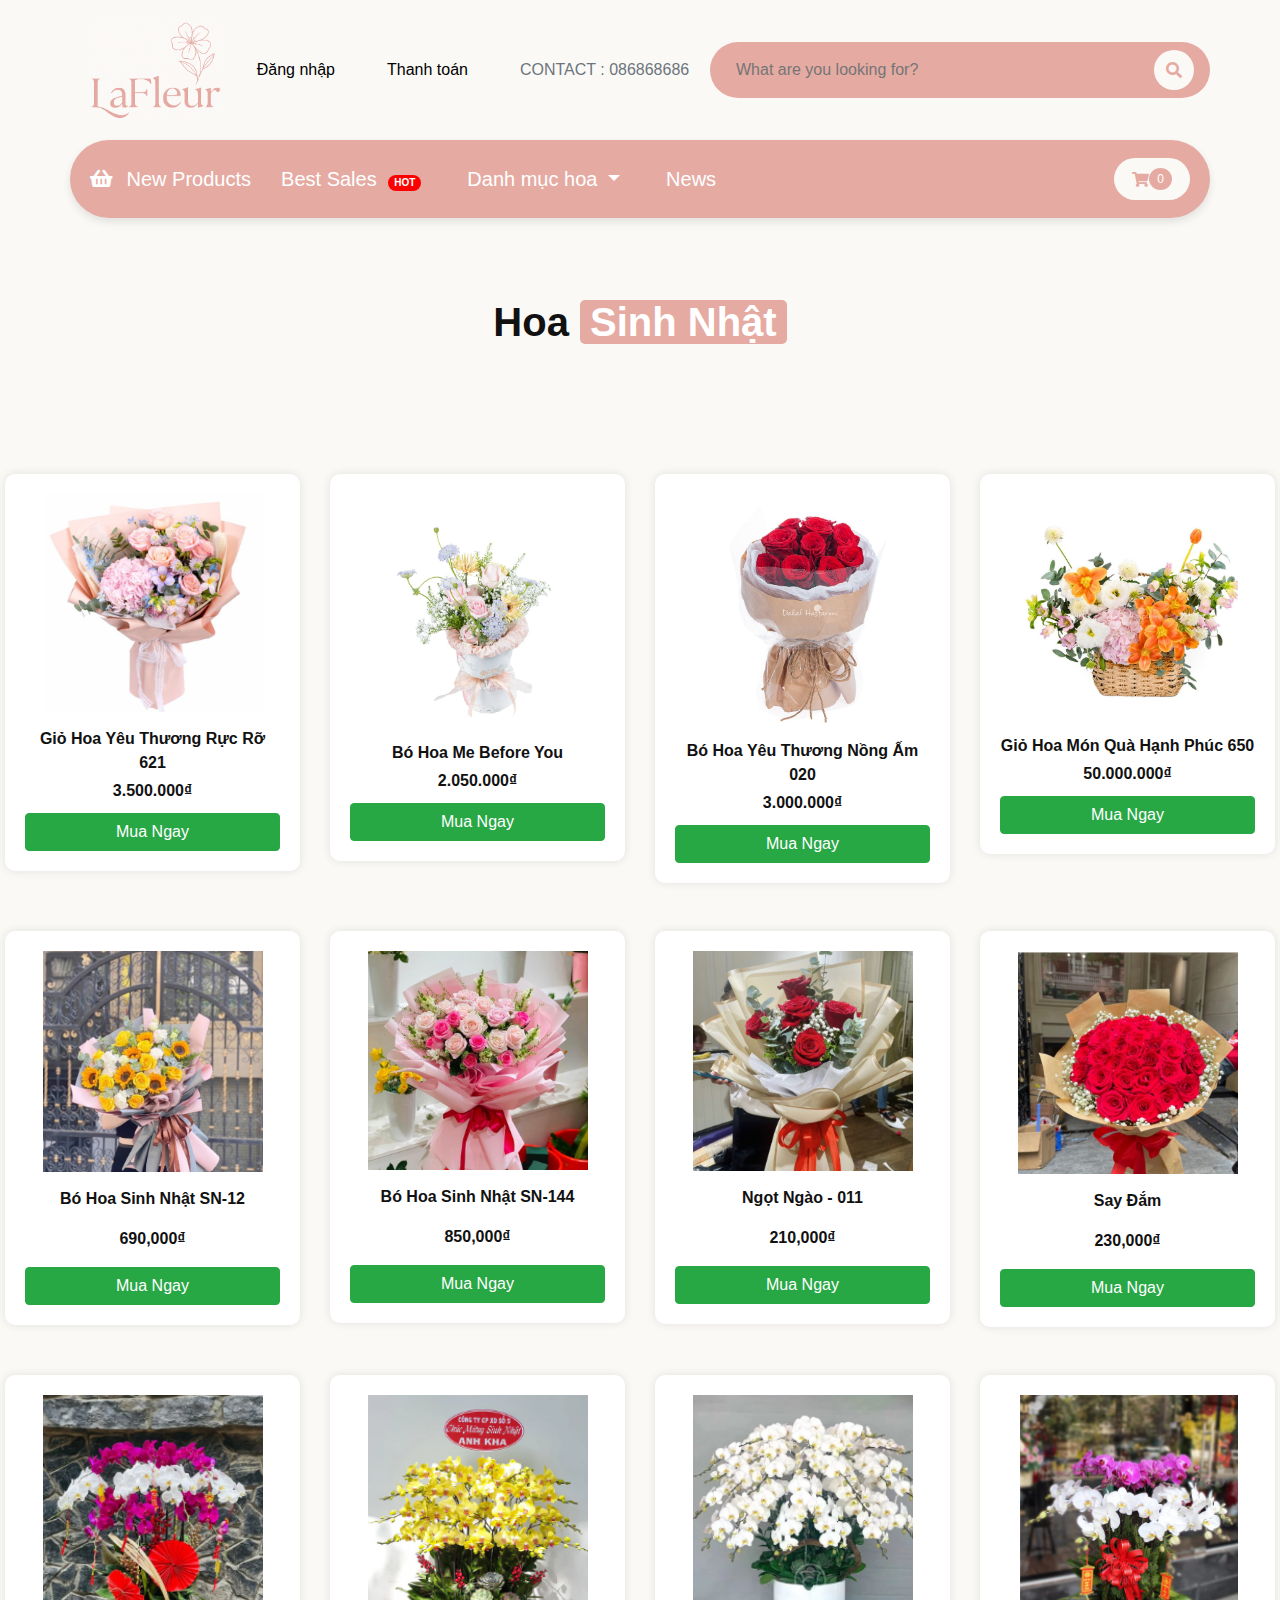
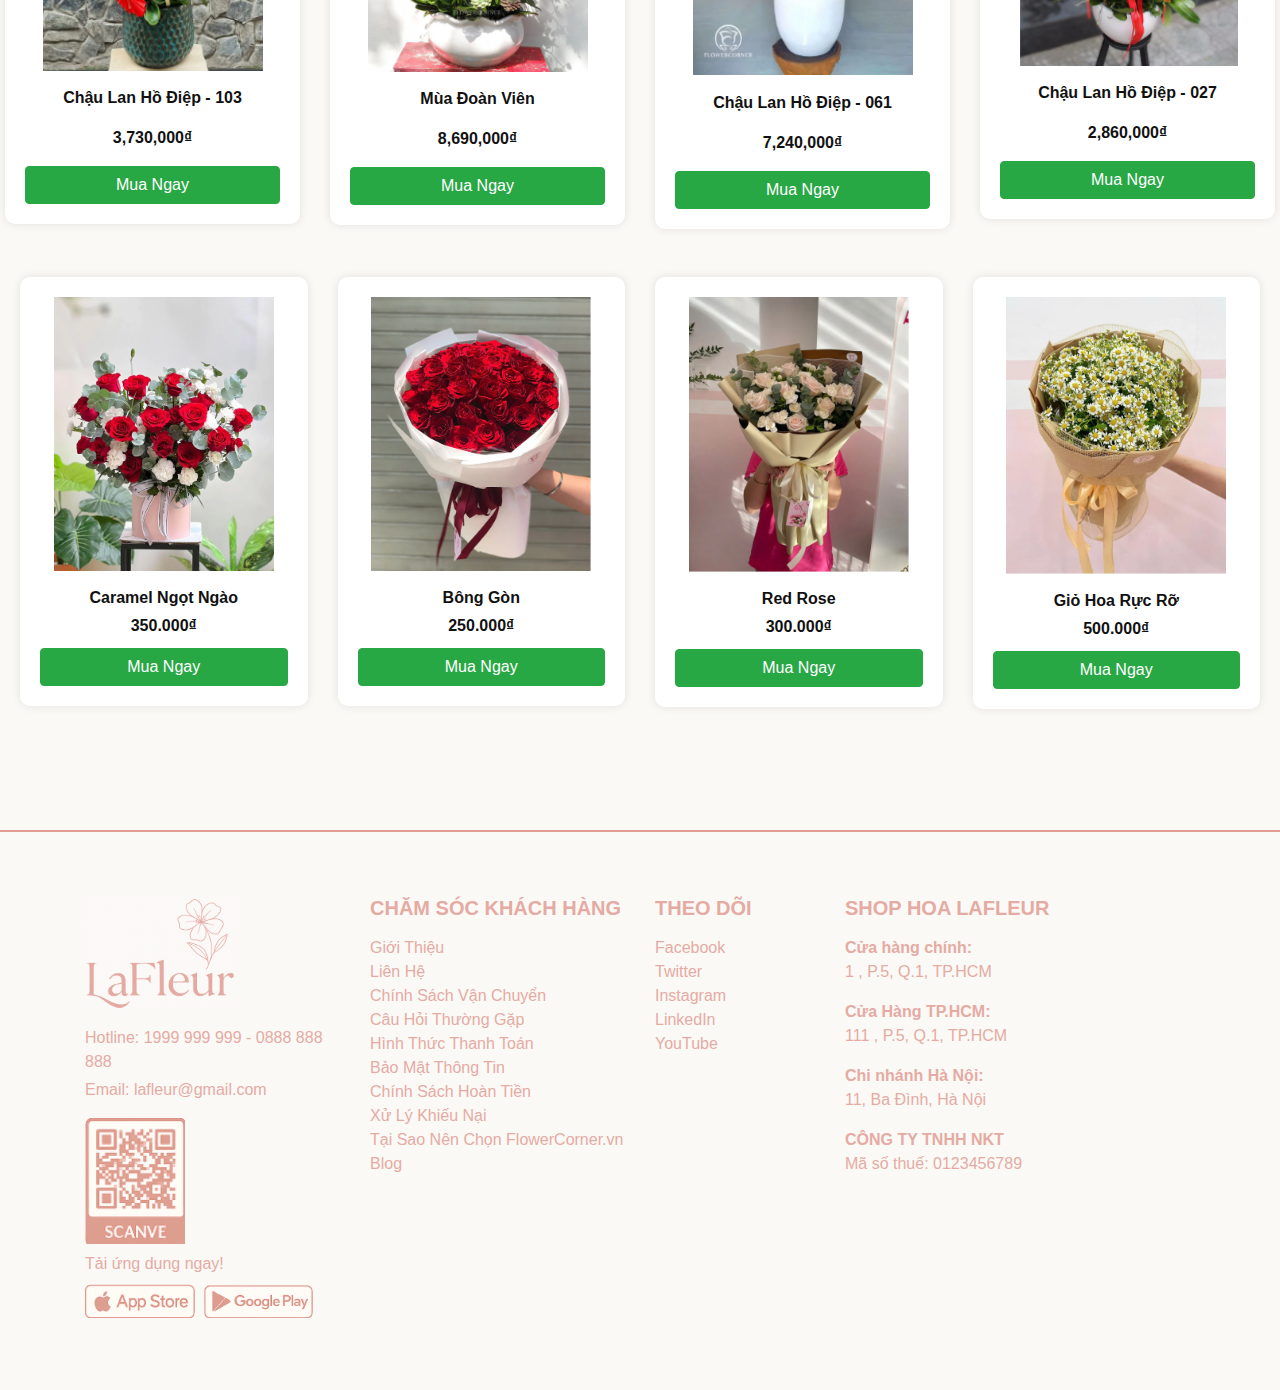
<file: html/HoaSinhNhat.html>
<!DOCTYPE html>
<html lang="en">
<head>
    <meta charset="UTF-8">
    <meta name="viewport" content="width=device-width, initial-scale=1.0">
    <title>Document</title>
    <link rel="stylesheet" href="../css/bootstrap.min.css">
    <script src="../js/jquery-3.7.1.min.js"></script>
    <script src="../js/bootstrap.min.js"></script>
    <link rel="stylesheet" href="https://cdnjs.cloudflare.com/ajax/libs/font-awesome/5.15.4/css/all.min.css" />
    <link rel="stylesheet" href="../css/NewProduct.css">
    
</head>
<body>
  <div class="header">
    <div class="navbar-custom">
      <ul class="nav nav-links">
        <li class="nav-item">
          <a href="../index.html">
            <img src="../img/logo.png" alt="Logo">
          </a>
        </li>
        <li class="nav-item" id="auth-link"></li>
        <li class="nav-item">
          <a class="nav-link" href="#" onclick="goToThanhToan(event)">Thanh toán</a>
        </li>
        <li class="nav-item">
          <a class="nav-link disabled" href="#">CONTACT : 086868686</a>
        </li>
      </ul>
    
      <div class="search-wrapper">
        <input type="text" placeholder="What are you looking for?">
        <button type="submit">
          <i class="fas fa-search"></i>
        </button>
      </div>
    </div>
    <div class="menu-wrapper">
      <div class="menu-left">
        <div class="menu-item">
          <a href="../html/NewProduct.html" style="text-decoration: none; color: white;">
            <i class="fas fa-shopping-basket"></i> New Products
          </a>
        </div>
        <div class="menu-item">
          <a href="../index.html#best-sales" style="text-decoration: none; color: white;">
            Best Sales <span class="badge">HOT</span>
          </a>
          
        </div>
        <div class="menu-item dropdown">
          <a class="nav-link dropdown-toggle" href="#" id="offersDropdown" role="button" data-toggle="dropdown" aria-haspopup="true" aria-expanded="false">
            Danh mục hoa
          </a>
          <div class="dropdown-menu" aria-labelledby="offersDropdown">
            <a class="dropdown-item" href="../index.html#hoa-sn">Hoa Sinh Nhật</a>
            <a class="dropdown-item" href="../index.html#hoa-kt">Hoa Khai Trương</a>
            <a class="dropdown-item" href="../index.html#lan-hd">Lan Hồ Điệp</a>
          </div>
        </div>
        
        <div class="menu-item">News</div>
      </div>
    
      <div class="menu-right">
        <a href="../html/GioHang.html" class="cart-icon">
          <i class="fas fa-shopping-cart"></i>
          <span id="cart-count">0</span>
        </a>
      </div>
    </div>
  </div>
  <section class="category-section">
    <h2 class="category-title">
      Hoa <span>Sinh Nhật</span>
    </h2>
  </section>
  <section class="products-section">
      <div class="row" id="productsContainer">
        <div class="row">
          <div class="col-6 col-md-4 col-lg-3 mb-5">
            <div class="products-box">
              <img src="../img/new1.png" alt="Giỏ Hoa Yêu Thương Rực Rỡ 621">
              <p class="name mb-1">Giỏ Hoa Yêu Thương Rực Rỡ 621</p>
              <p class="price mb-2">3.500.000₫</p>
              <button class="btn btn-success buy-button" data-name="Giỏ Hoa Yêu Thương Rực Rỡ 621" data-price="3500000">Mua Ngay</button>
            </div>
          </div>
          <div class="col-6 col-md-4 col-lg-3 mb-5">
            <div class="products-box">
              <img src="../img/new2.png" alt="Bó Hoa Me Before You">
              <p class="name mb-1">Bó Hoa Me Before You</p>
              <p class="price mb-2">2.050.000₫</p>
              <button class="btn btn-success buy-button" data-name="Bó Hoa Me Before You" data-price="2050000">Mua Ngay</button>
            </div>
          </div>
          <div class="col-6 col-md-4 col-lg-3 mb-5 ">
            <div class="products-box">
              <img src="../img/new3.png" alt="Bó Hoa Yêu Thương Nồng Ấm 020">
              <p class="name mb-1">Bó Hoa Yêu Thương Nồng Ấm 020</p>
              <p class="price mb-2">3.000.000₫</p>
              <button class="btn btn-success buy-button" data-name="Bó Hoa Yêu Thương Nồng Ấm 020" data-price="3000000">Mua Ngay</button>
            </div>
          </div>
          <div class="col-6 col-md-4 col-lg-3 mb-5">
            <div class="products-box">
              <img src="../img/new4.png" alt="Giỏ Hoa Món Quà Hạnh Phúc 650">
              <p class="name mb-1">Giỏ Hoa Món Quà Hạnh Phúc 650</p>
              <p class="price mb-2">50.000.000₫</p>
              <button class="btn btn-success buy-button" data-name="Giỏ Hoa Món Quà Hạnh Phúc 650" data-price="50000000">Mua Ngay</button>
            </div>
          </div>
          <div class="col-6 col-md-4 col-lg-3 mb-5">
            <div class="products-box">
              <img src="../img/sn1.png" alt="Hoa Sinh Nhật">
              <p class="name">Bó Hoa Sinh Nhật SN-12</p>
              <p class="price">690,000₫</p>
              <a href="#" class="btn btn-success buy-button" data-name="Bó Hoa Sinh Nhật SN-12" data-price="690000">Mua Ngay</a>
            </div>
          </div>
        
          <div class="col-6 col-md-4 col-lg-3 mb-5">
            <div class="products-box">
              <img src="../img/sn2.png" alt="Hoa Sinh Nhật">
              <p class="name">Bó Hoa Sinh Nhật SN-144</p>
              <p class="price">850,000₫</p>
              <a href="#" class="btn btn-success buy-button" data-name="Bó Hoa Sinh Nhật SN-144" data-price="850000">Mua Ngay</a>
            </div>
          </div>
        
          <div class="col-6 col-md-4 col-lg-3 mb-5">
            <div class="products-box">
              <img src="../img/sn3.png" alt="Hoa Sinh Nhật">
              <p class="name">Ngọt Ngào - 011</p>
              <p class="price">210,000₫</p>
              <a href="#" class="btn btn-success buy-button" data-name="Ngọt Ngào - 011" data-price="210000">Mua Ngay</a>
            </div>
          </div>
        
          <div class="col-6 col-md-4 col-lg-3 mb-5">
            <div class="products-box">
              <img src="../img/sn4.png" alt="Hoa Sinh Nhật">
              <p class="name">Say Đắm</p>
              <p class="price">230,000₫</p>
              <a href="#" class="btn btn-success buy-button" data-name="Say Đắm" data-price="230000">Mua Ngay</a>
            </div>
          </div>
        
          <div class="col-6 col-md-4 col-lg-3 mb-5">
            <div class="products-box">
              <img src="../img/lhd5.png" alt="Chậu Lan Hồ Điệp - 103">
              <p class="name">Chậu Lan Hồ Điệp - 103</p>
              <p class="price">3,730,000₫</p>
              <a href="#" class="btn btn-success buy-button" data-name="Chậu Lan Hồ Điệp - 103" data-price="3730000">Mua Ngay</a>
            </div>
          </div>
        
          <div class="col-6 col-md-4 col-lg-3 mb-5">
            <div class="products-box">
              <img src="../img/lhd6.png" alt="Mùa Đoàn Viên">
              <p class="name">Mùa Đoàn Viên</p>
              <p class="price">8,690,000₫</p>
              <a href="#" class="btn btn-success buy-button" data-name="Mùa Đoàn Viên" data-price="8690000">Mua Ngay</a>
            </div>
          </div>
        
          <div class="col-6 col-md-4 col-lg-3 mb-5">
            <div class="products-box">
              <img src="../img/lhd7.png" alt="Chậu Lan Hồ Điệp - 061">
              <p class="name">Chậu Lan Hồ Điệp - 061</p>
              <p class="price">7,240,000₫</p>
              <a href="#" class="btn btn-success buy-button" data-name="Chậu Lan Hồ Điệp - 061" data-price="7240000">Mua Ngay</a>
            </div>
          </div>
        
          <div class="col-6 col-md-4 col-lg-3 mb-5">
            <div class="products-box">
              <img src="../img/lhd8.png" alt="Chậu Lan Hồ Điệp - 027">
              <p class="name">Chậu Lan Hồ Điệp - 027</p>
              <p class="price">2,860,000₫</p>
              <a href="#" class="btn btn-success buy-button" data-name="Chậu Lan Hồ Điệp - 027" data-price="2860000">Mua Ngay</a>
            </div>
          </div>
        </div>
        
        <div class="col-6 col-md-4 col-lg-3 mb-5">
          <div class="products-box">
            <img src="../img/pr1.png" alt="Caramel Ngọt Ngào">
            <p class="name mb-1">Caramel Ngọt Ngào</p>
            <p class="price mb-2">350.000₫</p>
            <button class="btn btn-success buy-button" data-name="Caramel Ngọt Ngào" data-price="350000">Mua Ngay</button>
          </div>
        </div>
        <div class="col-6 col-md-4 col-lg-3">
          <div class="products-box">
            <img src="../img/pr2.png" alt="Bông Gòn">
            <p class="name mb-1">Bông Gòn</p>
            <p class="price mb-2">250.000₫</p>
            <button class="btn btn-success buy-button" data-name="Bông Gòn" data-price="250000">Mua Ngay</button>
          </div>
        </div>
        <div class="col-6 col-md-4 col-lg-3">
          <div class="products-box">
            <img src="../img/pr3.png" alt="Red Rose">
            <p class="name mb-1">Red Rose</p>
            <p class="price mb-2">300.000₫</p>
            <button class="btn btn-success buy-button" data-name="Red Rose" data-price="300000">Mua Ngay</button>
          </div>
        </div>
        <div class="col-6 col-md-4 col-lg-3">
          <div class="products-box">
            <img src="../img/pr4.png" alt="Giỏ Hoa Rực Rỡ">
            <p class="name mb-1">Giỏ Hoa Rực Rỡ</p>
            <p class="price mb-2">500.000₫</p>
            <button class="btn btn-success buy-button" data-name="Giỏ Hoa Rực Rỡ" data-price="500000">Mua Ngay</button>
          </div>
        </div>
        
        
      </div>
  </section>
  <hr style="border: none; height: 2px; background-color:rgb(228, 155, 146);">
  <footer  class="py-5" style="color: rgb(229, 171, 163);">
    <div class="container">
      <div class="row">
        <div class="col-md-3 mb-4">
          <img src="../img/logo.png" alt="FlowerCorner logo" class="mb-3" style="max-width: 150px;">
          <p class="mb-1">Hotline: 1999 999 999 - 0888 888 888</p>
          <p class="mb-3">Email: lafleur@gmail.com</p>
  
          <img src="../img/qr-code.png" alt="QR Code" class="mb-2" style="width: 100px;">
          <p class="mb-2">Tải ứng dụng ngay!</p>
          <div class="d-flex">
            <img src="../img/appstore.png" alt="App Store" class="mr-2" style="width: 110px;">
            <img src="../img/ggplay.png" alt="Google Play" style="width: 110px;">
          </div>
        </div>
        <div class="col-md-3 mb-4">
          <h5 class="font-weight-bold mb-3">CHĂM SÓC KHÁCH HÀNG</h5>
          <ul class="list-unstyled" >
            <li><a href="#">Giới Thiệu</a></li>
            <li><a href="#">Liên Hệ</a></li>
            <li><a href="#">Chính Sách Vận Chuyển</a></li>
            <li><a href="#">Câu Hỏi Thường Gặp</a></li>
            <li><a href="#">Hình Thức Thanh Toán</a></li>
            <li><a href="#">Bảo Mật Thông Tin</a></li>
            <li><a href="#">Chính Sách Hoàn Tiền</a></li>
            <li><a href="#">Xử Lý Khiếu Nại</a></li>
            <li><a href="#">Tại Sao Nên Chọn FlowerCorner.vn</a></li>
            <li><a href="#">Blog</a></li>
          </ul>
        </div>
        <div class="col-md-2 mb-4">
          <h5 class="font-weight-bold mb-3">THEO DÕI</h5>
          <ul class="list-unstyled">
            <li><a href="#">Facebook</a></li>
            <li><a href="#">Twitter</a></li>
            <li><a href="#">Instagram</a></li>
            <li><a href="#">LinkedIn</a></li>
            <li><a href="#">YouTube</a></li>
          </ul>
        </div>
        <div class="col-md-4">
          <h5 class="font-weight-bold mb-3">SHOP HOA LAFLEUR</h5>
          <p><strong>Cửa hàng chính:</strong><br>1 , P.5, Q.1, TP.HCM</p>
          <p><strong>Cửa Hàng TP.HCM:</strong><br>111 , P.5, Q.1, TP.HCM</p>
          <p><strong>Chi nhánh Hà Nội:</strong><br>11, Ba Đình, Hà Nội</p>
          <p><strong>CÔNG TY TNHH NKT</strong><br>Mã số thuế: 0123456789</p>
        </div>
  
      </div>
    </div>
  </footer>
  <script>
    function updateCartCount() {
      let cart = JSON.parse(localStorage.getItem('cart')) || [];
      let totalQuantity = 0;
      cart.forEach(item => {
        totalQuantity += item.quantity;
      });
      const cartCountElement = document.getElementById('cart-count');
      if (cartCountElement) {
        cartCountElement.innerText = totalQuantity;
      }
    }
    document.querySelectorAll('.buy-button').forEach(button => {
      button.addEventListener('click', function(event) {
        event.preventDefault();
        let isLoggedIn = localStorage.getItem('isLoggedIn');
        if (!isLoggedIn) {
          alert("Bạn cần đăng nhập để mua sản phẩm!");
          window.location.href = "../html/DangNhap.html";
          return;
        }
        const name = this.getAttribute('data-name');
        const price = parseInt(this.getAttribute('data-price'));
        let cart = JSON.parse(localStorage.getItem('cart')) || [];
        const existingItem = cart.find(item => item.name === name);
        if (existingItem) {
          existingItem.quantity += 1;
        } else {
          cart.push({ name, price, quantity: 1 });
        }
        localStorage.setItem('cart', JSON.stringify(cart));
        updateCartCount(); 
        alert("Đã thêm vào giỏ hàng!");
      });
    });
    updateCartCount();
    function updateAuthLink() {
      const isLoggedIn = localStorage.getItem('isLoggedIn');
      const authLink = document.getElementById('auth-link');

      if (isLoggedIn) {
        authLink.innerHTML = `<a class="nav-link" href="#" onclick="logout()">Đăng xuất</a>`;
      } else {
        authLink.innerHTML = `<a class="nav-link" href="../html/DangNhap.html">Đăng nhập</a>`;
      }
    }

    function logout() {
      localStorage.removeItem('isLoggedIn');
      localStorage.removeItem('user');
      alert("Bạn đã đăng xuất!");
      updateAuthLink();
      window.location.href = "../index.html";
    }
    document.addEventListener('DOMContentLoaded', updateAuthLink);
    function goToThanhToan(event) {
      event.preventDefault();
      const isLoggedIn = localStorage.getItem('isLoggedIn');
      if (!isLoggedIn) {
        alert("Bạn cần đăng nhập để tiếp tục thanh toán!");
        window.location.href = "../html/DangNhap.html"; // đổi nếu trang login khác
      } else {
        window.location.href = "./ThanhToan.html";
      }
    }
  </script>
</body>
</html>
</file>
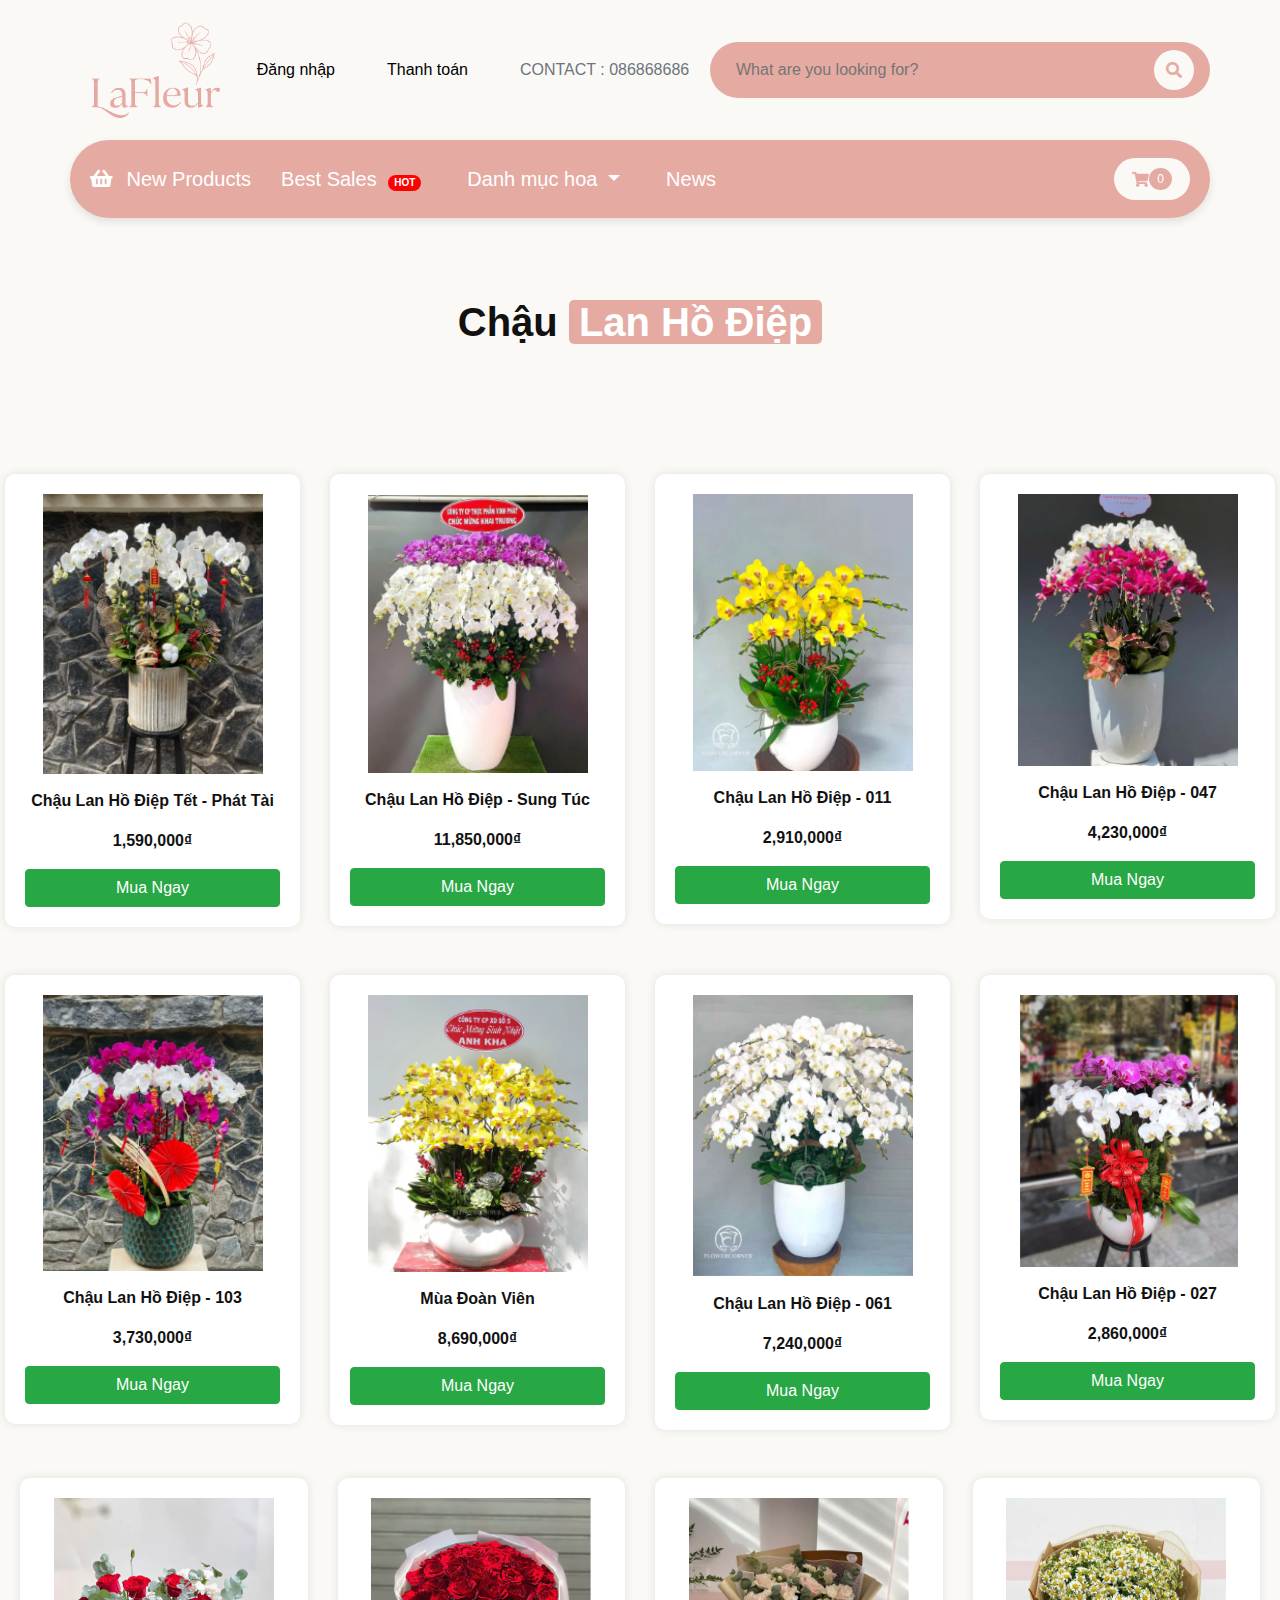
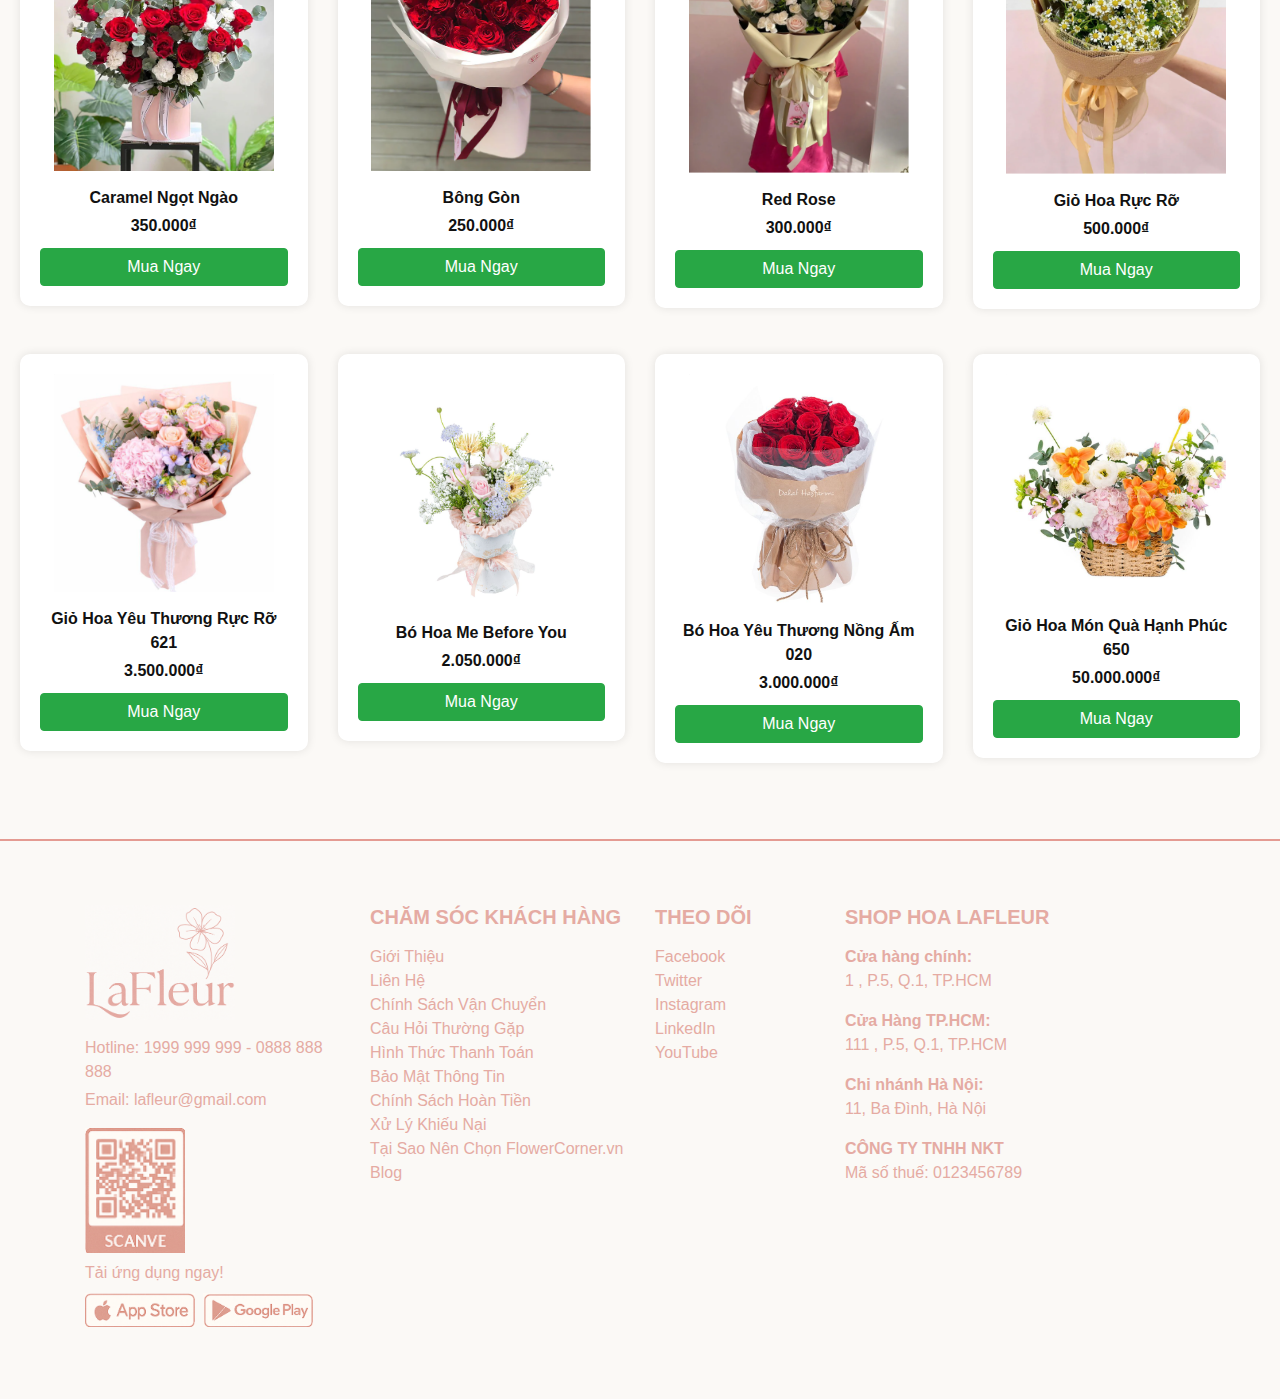
<file: html/LanHoDiep.html>
<!DOCTYPE html>
<html lang="en">
<head>
    <meta charset="UTF-8">
    <meta name="viewport" content="width=device-width, initial-scale=1.0">
    <title>Document</title>
    <link rel="stylesheet" href="../css/bootstrap.min.css">
    <script src="../js/jquery-3.7.1.min.js"></script>
    <script src="../js/bootstrap.min.js"></script>
    <link rel="stylesheet" href="https://cdnjs.cloudflare.com/ajax/libs/font-awesome/5.15.4/css/all.min.css" />
    <link rel="stylesheet" href="../css/NewProduct.css">
    
</head>
<body>
    <div class="header">
        <div class="navbar-custom">
          <ul class="nav nav-links">
            <li class="nav-item">
              <a href="../index.html">
                <img src="../img/logo.png" alt="Logo">
              </a>
            </li>
            <li class="nav-item" id="auth-link"></li>
            <li class="nav-item">
              <a class="nav-link" href="#" onclick="goToThanhToan(event)">Thanh toán</a>
            </li>
            <li class="nav-item">
              <a class="nav-link disabled" href="#">CONTACT : 086868686</a>
            </li>
          </ul>
        
          <div class="search-wrapper">
            <input type="text" placeholder="What are you looking for?">
            <button type="submit">
              <i class="fas fa-search"></i>
            </button>
          </div>
        </div>
        <div class="menu-wrapper">
          <div class="menu-left">
            <div class="menu-item">
              <a href="../html/NewProduct.html" style="text-decoration: none; color: white;">
                <i class="fas fa-shopping-basket"></i> New Products
              </a>
            </div>
            <div class="menu-item">
              <a href="../index.html#best-sales" style="text-decoration: none; color: white;">
                Best Sales <span class="badge">HOT</span>
              </a>
              
            </div>
            <div class="menu-item dropdown">
              <a class="nav-link dropdown-toggle" href="#" id="offersDropdown" role="button" data-toggle="dropdown" aria-haspopup="true" aria-expanded="false">
                Danh mục hoa
              </a>
              <div class="dropdown-menu" aria-labelledby="offersDropdown">
                <a class="dropdown-item" href="../index.html#hoa-sn">Hoa Sinh Nhật</a>
                <a class="dropdown-item" href="../index.html#hoa-kt">Hoa Khai Trương</a>
                <a class="dropdown-item" href="../index.html#lan-hd">Lan Hồ Điệp</a>
              </div>
            </div>
            
            <div class="menu-item">News</div>
          </div>
        
            <div class="menu-right">
            <a href="../html/GioHang.html" class="cart-icon">
              <i class="fas fa-shopping-cart"></i>
              <span id="cart-count">0</span>
            </a>
            </div>
        </div>
    </div>
  <section class="category-section">
    <h2 class="category-title">
      Chậu <span>Lan Hồ Điệp</span>
    </h2>
  </section>
  <section class="products-section">
      <div class="row" id="productsContainer">
        <div class="row">
          <div class="col-6 col-md-4 col-lg-3 mb-5">
            <div class="products-box">
              <img src="../img/lhd1.png" alt="Chậu Lan Hồ Điệp Tết - Phát Tài">
              <p class="name">Chậu Lan Hồ Điệp Tết - Phát Tài</p>
              <p class="price">1,590,000₫</p>
              <a href="#" class="btn btn-success buy-button" data-name="Chậu Lan Hồ Điệp Tết - Phát Tài" data-price="1590000">Mua Ngay</a>
            </div>
          </div>
        
          <div class="col-6 col-md-4 col-lg-3 mb-5">
            <div class="products-box">
              <img src="../img/lhd2.png" alt="Chậu Lan Hồ Điệp - Sung Túc">
              <p class="name">Chậu Lan Hồ Điệp - Sung Túc</p>
              <p class="price">11,850,000₫</p>
              <a href="#" class="btn btn-success buy-button" data-name="Chậu Lan Hồ Điệp - Sung Túc" data-price="11850000">Mua Ngay</a>
            </div>
          </div>
        
          <div class="col-6 col-md-4 col-lg-3 mb-5">
            <div class="products-box">
              <img src="../img/lhd3.png" alt="Chậu Lan Hồ Điệp - 011">
              <p class="name">Chậu Lan Hồ Điệp - 011</p>
              <p class="price">2,910,000₫</p>
              <a href="#" class="btn btn-success buy-button" data-name="Chậu Lan Hồ Điệp - 011" data-price="2910000">Mua Ngay</a>
            </div>
          </div>
        
          <div class="col-6 col-md-4 col-lg-3 mb-5">
            <div class="products-box">
              <img src="../img/lhd4.png" alt="Chậu Lan Hồ Điệp - 047">
              <p class="name">Chậu Lan Hồ Điệp - 047</p>
              <p class="price">4,230,000₫</p>
              <a href="#" class="btn btn-success buy-button" data-name="Chậu Lan Hồ Điệp - 047" data-price="4230000">Mua Ngay</a>
            </div>
          </div>
        
          <div class="col-6 col-md-4 col-lg-3 mb-5">
            <div class="products-box">
              <img src="../img/lhd5.png" alt="Chậu Lan Hồ Điệp - 103">
              <p class="name">Chậu Lan Hồ Điệp - 103</p>
              <p class="price">3,730,000₫</p>
              <a href="#" class="btn btn-success buy-button" data-name="Chậu Lan Hồ Điệp - 103" data-price="3730000">Mua Ngay</a>
            </div>
          </div>
        
          <div class="col-6 col-md-4 col-lg-3 mb-5">
            <div class="products-box">
              <img src="../img/lhd6.png" alt="Mùa Đoàn Viên">
              <p class="name">Mùa Đoàn Viên</p>
              <p class="price">8,690,000₫</p>
              <a href="#" class="btn btn-success buy-button" data-name="Mùa Đoàn Viên" data-price="8690000">Mua Ngay</a>
            </div>
          </div>
        
          <div class="col-6 col-md-4 col-lg-3 mb-5">
            <div class="products-box">
              <img src="../img/lhd7.png" alt="Chậu Lan Hồ Điệp - 061">
              <p class="name">Chậu Lan Hồ Điệp - 061</p>
              <p class="price">7,240,000₫</p>
              <a href="#" class="btn btn-success buy-button" data-name="Chậu Lan Hồ Điệp - 061" data-price="7240000">Mua Ngay</a>
            </div>
          </div>
        
          <div class="col-6 col-md-4 col-lg-3 mb-5">
            <div class="products-box">
              <img src="../img/lhd8.png" alt="Chậu Lan Hồ Điệp - 027">
              <p class="name">Chậu Lan Hồ Điệp - 027</p>
              <p class="price">2,860,000₫</p>
              <a href="#" class="btn btn-success buy-button" data-name="Chậu Lan Hồ Điệp - 027" data-price="2860000">Mua Ngay</a>
            </div>
          </div>
        </div>
        
        <div class="col-6 col-md-4 col-lg-3 mb-5">
          <div class="products-box">
            <img src="../img/pr1.png" alt="Caramel Ngọt Ngào">
            <p class="name mb-1">Caramel Ngọt Ngào</p>
            <p class="price mb-2">350.000₫</p>
            <button class="btn btn-success buy-button" data-name="Caramel Ngọt Ngào" data-price="350000">Mua Ngay</button>
          </div>
        </div>
        <div class="col-6 col-md-4 col-lg-3">
          <div class="products-box">
            <img src="../img/pr2.png" alt="Bông Gòn">
            <p class="name mb-1">Bông Gòn</p>
            <p class="price mb-2">250.000₫</p>
            <button class="btn btn-success buy-button" data-name="Bông Gòn" data-price="250000">Mua Ngay</button>
          </div>
        </div>
        <div class="col-6 col-md-4 col-lg-3">
          <div class="products-box">
            <img src="../img/pr3.png" alt="Red Rose">
            <p class="name mb-1">Red Rose</p>
            <p class="price mb-2">300.000₫</p>
            <button class="btn btn-success buy-button" data-name="Red Rose" data-price="300000">Mua Ngay</button>
          </div>
        </div>
        <div class="col-6 col-md-4 col-lg-3">
          <div class="products-box">
            <img src="../img/pr4.png" alt="Giỏ Hoa Rực Rỡ">
            <p class="name mb-1">Giỏ Hoa Rực Rỡ</p>
            <p class="price mb-2">500.000₫</p>
            <button class="btn btn-success buy-button" data-name="Giỏ Hoa Rực Rỡ" data-price="500000">Mua Ngay</button>
          </div>
        </div>
        <div class="col-6 col-md-4 col-lg-3">
          <div class="products-box">
            <img src="../img/new1.png" alt="Giỏ Hoa Yêu Thương Rực Rỡ 621">
            <p class="name mb-1">Giỏ Hoa Yêu Thương Rực Rỡ 621</p>
            <p class="price mb-2">3.500.000₫</p>
            <button class="btn btn-success buy-button" data-name="Giỏ Hoa Yêu Thương Rực Rỡ 621" data-price="3500000">Mua Ngay</button>
          </div>
        </div>
        <div class="col-6 col-md-4 col-lg-3">
          <div class="products-box">
            <img src="../img/new2.png" alt="Bó Hoa Me Before You">
            <p class="name mb-1">Bó Hoa Me Before You</p>
            <p class="price mb-2">2.050.000₫</p>
            <button class="btn btn-success buy-button" data-name="Bó Hoa Me Before You" data-price="2050000">Mua Ngay</button>
          </div>
        </div>
        <div class="col-6 col-md-4 col-lg-3">
          <div class="products-box">
            <img src="../img/new3.png" alt="Bó Hoa Yêu Thương Nồng Ấm 020">
            <p class="name mb-1">Bó Hoa Yêu Thương Nồng Ấm 020</p>
            <p class="price mb-2">3.000.000₫</p>
            <button class="btn btn-success buy-button" data-name="Bó Hoa Yêu Thương Nồng Ấm 020" data-price="3000000">Mua Ngay</button>
          </div>
        </div>
        <div class="col-6 col-md-4 col-lg-3">
          <div class="products-box">
            <img src="../img/new4.png" alt="Giỏ Hoa Món Quà Hạnh Phúc 650">
            <p class="name mb-1">Giỏ Hoa Món Quà Hạnh Phúc 650</p>
            <p class="price mb-2">50.000.000₫</p>
            <button class="btn btn-success buy-button" data-name="Giỏ Hoa Món Quà Hạnh Phúc 650" data-price="50000000">Mua Ngay</button>
          </div>
        </div>
        
      </div>
  </section>
  <hr style="border: none; height: 2px; background-color:rgb(228, 155, 146);">
  <footer  class="py-5" style="color: rgb(229, 171, 163);">
    <div class="container">
      <div class="row">
        <div class="col-md-3 mb-4">
          <img src="../img/logo.png" alt="FlowerCorner logo" class="mb-3" style="max-width: 150px;">
          <p class="mb-1">Hotline: 1999 999 999 - 0888 888 888</p>
          <p class="mb-3">Email: lafleur@gmail.com</p>
  
          <img src="../img/qr-code.png" alt="QR Code" class="mb-2" style="width: 100px;">
          <p class="mb-2">Tải ứng dụng ngay!</p>
          <div class="d-flex">
            <img src="../img/appstore.png" alt="App Store" class="mr-2" style="width: 110px;">
            <img src="../img/ggplay.png" alt="Google Play" style="width: 110px;">
          </div>
        </div>
        <div class="col-md-3 mb-4">
          <h5 class="font-weight-bold mb-3">CHĂM SÓC KHÁCH HÀNG</h5>
          <ul class="list-unstyled" >
            <li><a href="#">Giới Thiệu</a></li>
            <li><a href="#">Liên Hệ</a></li>
            <li><a href="#">Chính Sách Vận Chuyển</a></li>
            <li><a href="#">Câu Hỏi Thường Gặp</a></li>
            <li><a href="#">Hình Thức Thanh Toán</a></li>
            <li><a href="#">Bảo Mật Thông Tin</a></li>
            <li><a href="#">Chính Sách Hoàn Tiền</a></li>
            <li><a href="#">Xử Lý Khiếu Nại</a></li>
            <li><a href="#">Tại Sao Nên Chọn FlowerCorner.vn</a></li>
            <li><a href="#">Blog</a></li>
          </ul>
        </div>
        <div class="col-md-2 mb-4">
          <h5 class="font-weight-bold mb-3">THEO DÕI</h5>
          <ul class="list-unstyled">
            <li><a href="#">Facebook</a></li>
            <li><a href="#">Twitter</a></li>
            <li><a href="#">Instagram</a></li>
            <li><a href="#">LinkedIn</a></li>
            <li><a href="#">YouTube</a></li>
          </ul>
        </div>
        <div class="col-md-4">
          <h5 class="font-weight-bold mb-3">SHOP HOA LAFLEUR</h5>
          <p><strong>Cửa hàng chính:</strong><br>1 , P.5, Q.1, TP.HCM</p>
          <p><strong>Cửa Hàng TP.HCM:</strong><br>111 , P.5, Q.1, TP.HCM</p>
          <p><strong>Chi nhánh Hà Nội:</strong><br>11, Ba Đình, Hà Nội</p>
          <p><strong>CÔNG TY TNHH NKT</strong><br>Mã số thuế: 0123456789</p>
        </div>
  
      </div>
    </div>
  </footer>
  <script>
    function updateCartCount() {
      let cart = JSON.parse(localStorage.getItem('cart')) || [];
      let totalQuantity = 0;
      cart.forEach(item => {
        totalQuantity += item.quantity;
      });
      const cartCountElement = document.getElementById('cart-count');
      if (cartCountElement) {
        cartCountElement.innerText = totalQuantity;
      }
    }
    document.querySelectorAll('.buy-button').forEach(button => {
      button.addEventListener('click', function(event) {
        event.preventDefault();
        let isLoggedIn = localStorage.getItem('isLoggedIn');
        if (!isLoggedIn) {
          alert("Bạn cần đăng nhập để mua sản phẩm!");
          window.location.href = "../html/DangNhap.html";
          return;
        }
        const name = this.getAttribute('data-name');
        const price = parseInt(this.getAttribute('data-price'));
        let cart = JSON.parse(localStorage.getItem('cart')) || [];
        const existingItem = cart.find(item => item.name === name);
        if (existingItem) {
          existingItem.quantity += 1;
        } else {
          cart.push({ name, price, quantity: 1 });
        }
        localStorage.setItem('cart', JSON.stringify(cart));
        updateCartCount(); 
        alert("Đã thêm vào giỏ hàng!");
      });
    });
    updateCartCount();
    function updateAuthLink() {
      const isLoggedIn = localStorage.getItem('isLoggedIn');
      const authLink = document.getElementById('auth-link');

      if (isLoggedIn) {
        authLink.innerHTML = `<a class="nav-link" href="#" onclick="logout()">Đăng xuất</a>`;
      } else {
        authLink.innerHTML = `<a class="nav-link" href="../html/DangNhap.html">Đăng nhập</a>`;
      }
    }

    function logout() {
      localStorage.removeItem('isLoggedIn');
      localStorage.removeItem('user');
      localStorage.removeItem('cart');
      alert("Bạn đã đăng xuất!");
      updateAuthLink();
      window.location.href = "../index.html";
    }
    document.addEventListener('DOMContentLoaded', updateAuthLink);
    function goToThanhToan(event) {
      event.preventDefault();
      const isLoggedIn = localStorage.getItem('isLoggedIn');
      if (!isLoggedIn) {
        alert("Bạn cần đăng nhập để tiếp tục thanh toán!");
        window.location.href = "../html/DangNhap.html"; // đổi nếu trang login khác
      } else {
        window.location.href = "./ThanhToan.html";
      }
    }
  </script>
</body>
</html>
</file>
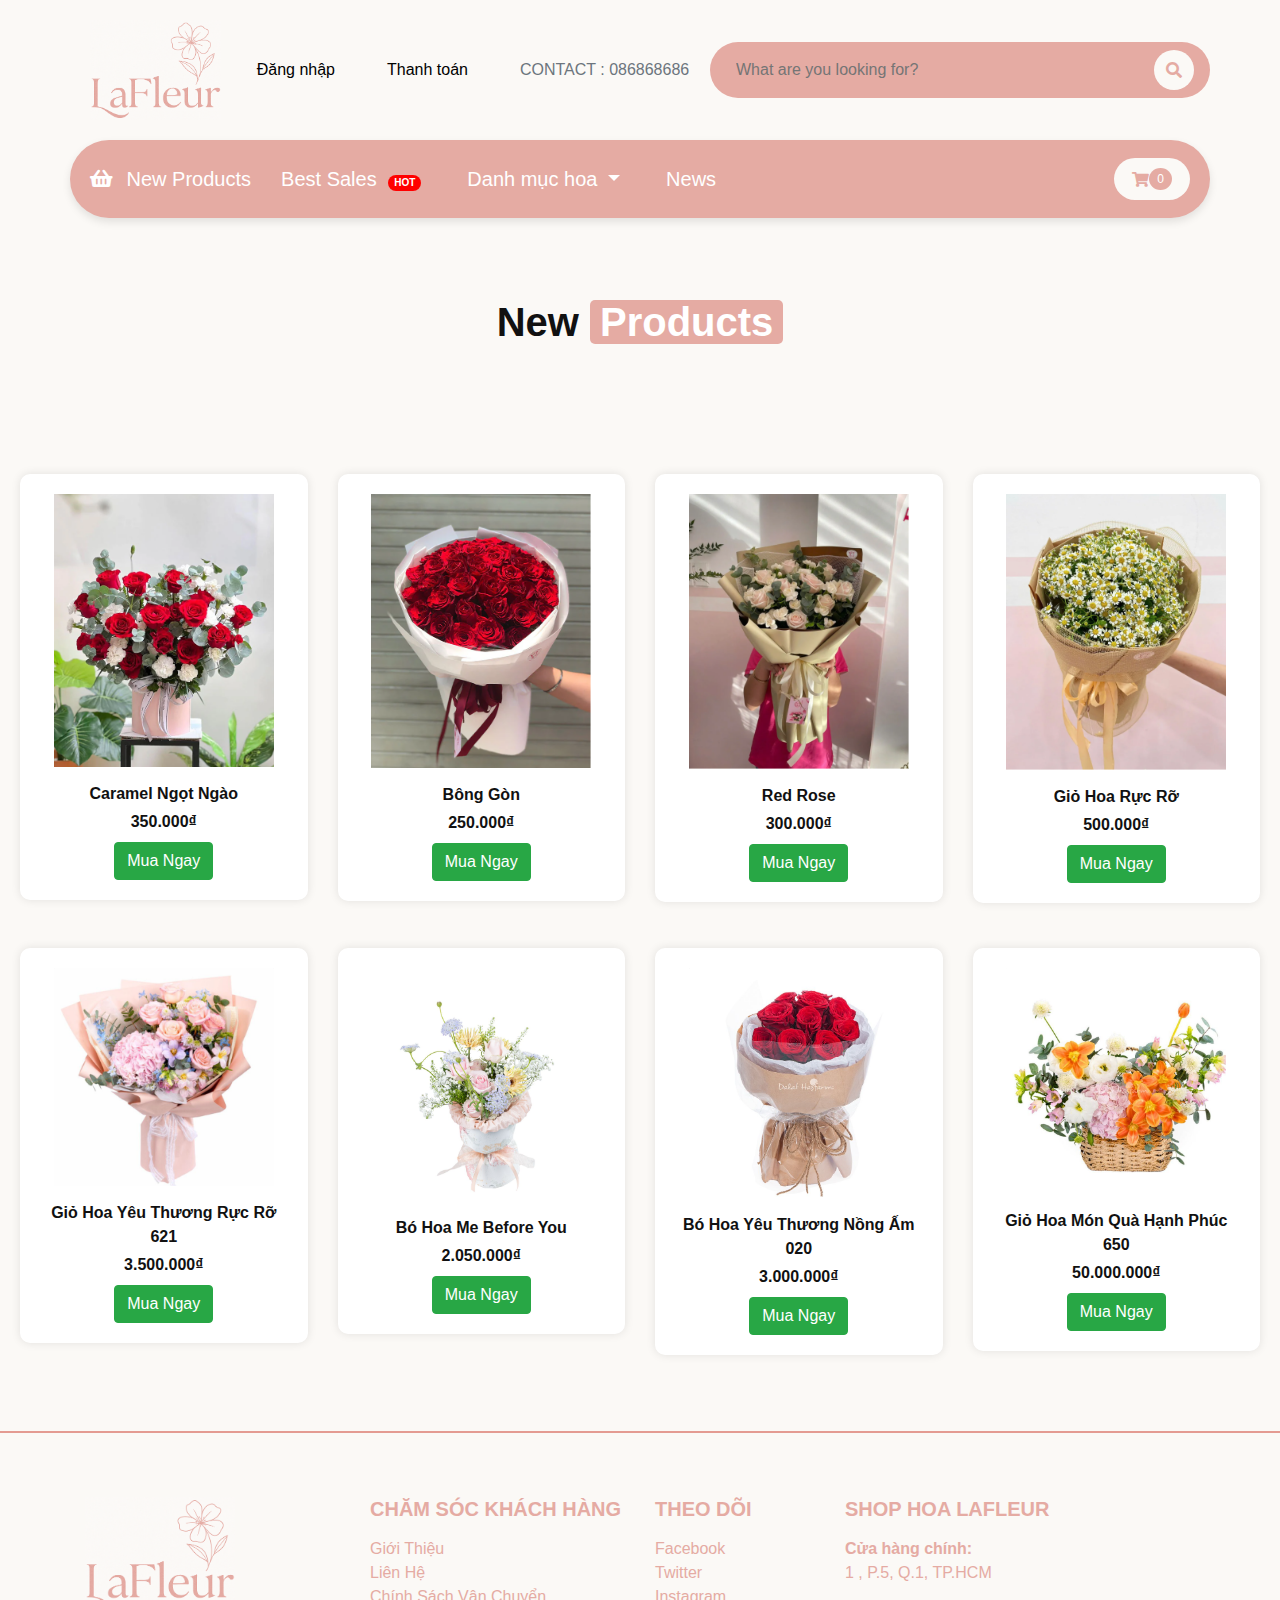
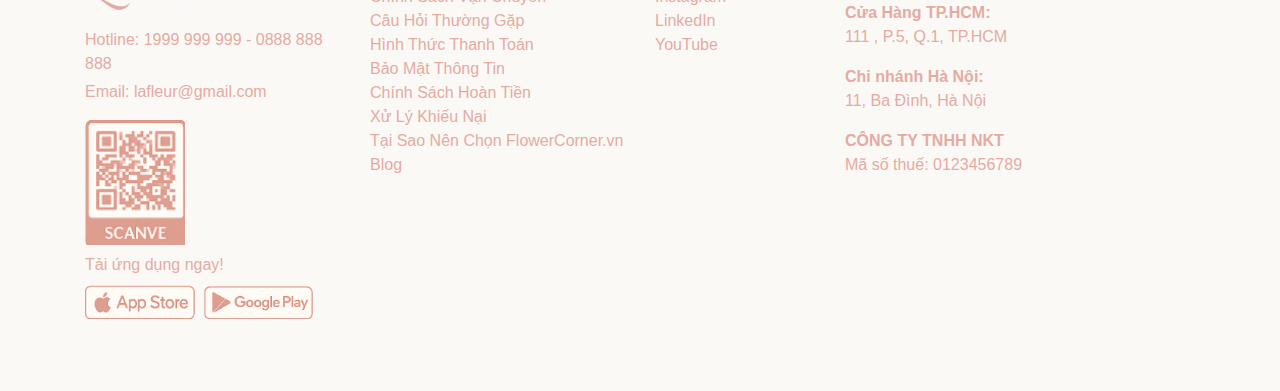
<file: html/NewProduct.html>
<!DOCTYPE html>
<html lang="en">
<head>
    <meta charset="UTF-8">
    <meta name="viewport" content="width=device-width, initial-scale=1.0">
    <title>Document</title>
    <link rel="stylesheet" href="../css/bootstrap.min.css">
    <script src="../js/jquery-3.7.1.min.js"></script>
    <script src="../js/bootstrap.min.js"></script>
    <link rel="stylesheet" href="https://cdnjs.cloudflare.com/ajax/libs/font-awesome/5.15.4/css/all.min.css" />
    <link rel="stylesheet" href="../css/NewProduct.css">
    
</head>
<body>
  <div class="header">
    <div class="navbar-custom">
      <ul class="nav nav-links">
        <li class="nav-item">
          <a href="../index.html">
            <img src="../img/logo.png" alt="Logo">
          </a>
        </li>
        <li class="nav-item" id="auth-link"></li>
        <li class="nav-item">
          <a class="nav-link" href="#" onclick="goToThanhToan(event)">Thanh toán</a>
        </li>
        <li class="nav-item">
          <a class="nav-link disabled" href="#">CONTACT : 086868686</a>
        </li>
      </ul>
    
      <div class="search-wrapper">
        <input type="text" placeholder="What are you looking for?">
        <button type="submit">
          <i class="fas fa-search"></i>
        </button>
      </div>
    </div>
    <div class="menu-wrapper">
      <div class="menu-left">
        <div class="menu-item">
          <a href="../html/NewProduct.html" style="text-decoration: none; color: white;">
            <i class="fas fa-shopping-basket"></i> New Products
          </a>
        </div>
        <div class="menu-item">
          <a href="../index.html#best-sales" style="text-decoration: none; color: white;">
            Best Sales <span class="badge">HOT</span>
          </a>
          
        </div>
        <div class="menu-item dropdown">
          <a class="nav-link dropdown-toggle" href="#" id="offersDropdown" role="button" data-toggle="dropdown" aria-haspopup="true" aria-expanded="false">
            Danh mục hoa
          </a>
          <div class="dropdown-menu" aria-labelledby="offersDropdown">
            <a class="dropdown-item" href="../index.html#hoa-sn">Hoa Sinh Nhật</a>
            <a class="dropdown-item" href="../index.html#hoa-kt">Hoa Khai Trương</a>
            <a class="dropdown-item" href="../index.html#lan-hd">Lan Hồ Điệp</a>
          </div>
        </div>
        
        <div class="menu-item">News</div>
      </div>
    
      <div class="menu-right">
        <a href="../html/GioHang.html" class="cart-icon">
          <i class="fas fa-shopping-cart"></i>
          <span id="cart-count">0</span>
        </a>
      </div>
    </div>
  </div>
  <section class="category-section">
    <h2 class="category-title">
      New <span>Products</span>
    </h2>
  </section>
  <section class="products-section">
      <div class="row" id="productsContainer">
        <div class="col-6 col-md-4 col-lg-3 mb-5">
          <div class="products-box">
            <img src="../img/pr1.png" alt="Caramel Ngọt Ngào">
            <p class="name mb-1">Caramel Ngọt Ngào</p>
            <p class="price mb-2">350.000₫</p>
            <button class="btn btn-success btn-order" data-name="Caramel Ngọt Ngào" data-price="350000">Mua Ngay</button>
          </div>
        </div>
        <div class="col-6 col-md-4 col-lg-3">
          <div class="products-box">
            <img src="../img/pr2.png" alt="Bông Gòn">
            <p class="name mb-1">Bông Gòn</p>
            <p class="price mb-2">250.000₫</p>
            <button class="btn btn-success btn-order" data-name="Bông Gòn" data-price="250000">Mua Ngay</button>
          </div>
        </div>
        <div class="col-6 col-md-4 col-lg-3">
          <div class="products-box">
            <img src="../img/pr3.png" alt="Red Rose">
            <p class="name mb-1">Red Rose</p>
            <p class="price mb-2">300.000₫</p>
            <button class="btn btn-success btn-order" data-name="Red Rose" data-price="300000">Mua Ngay</button>
          </div>
        </div>
        <div class="col-6 col-md-4 col-lg-3">
          <div class="products-box">
            <img src="../img/pr4.png" alt="Giỏ Hoa Rực Rỡ">
            <p class="name mb-1">Giỏ Hoa Rực Rỡ</p>
            <p class="price mb-2">500.000₫</p>
            <button class="btn btn-success btn-order" data-name="Giỏ Hoa Rực Rỡ" data-price="500000">Mua Ngay</button>
          </div>
        </div>
        <div class="col-6 col-md-4 col-lg-3">
          <div class="products-box">
            <img src="../img/new1.png" alt="Giỏ Hoa Yêu Thương Rực Rỡ 621">
            <p class="name mb-1">Giỏ Hoa Yêu Thương Rực Rỡ 621</p>
            <p class="price mb-2">3.500.000₫</p>
            <button class="btn btn-success btn-order" data-name="Giỏ Hoa Yêu Thương Rực Rỡ 621" data-price="3500000">Mua Ngay</button>
          </div>
        </div>
        <div class="col-6 col-md-4 col-lg-3">
          <div class="products-box">
            <img src="../img/new2.png" alt="Bó Hoa Me Before You">
            <p class="name mb-1">Bó Hoa Me Before You</p>
            <p class="price mb-2">2.050.000₫</p>
            <button class="btn btn-success btn-order" data-name="Bó Hoa Me Before You" data-price="2050000">Mua Ngay</button>
          </div>
        </div>
        <div class="col-6 col-md-4 col-lg-3">
          <div class="products-box">
            <img src="../img/new3.png" alt="Bó Hoa Yêu Thương Nồng Ấm 020">
            <p class="name mb-1">Bó Hoa Yêu Thương Nồng Ấm 020</p>
            <p class="price mb-2">3.000.000₫</p>
            <button class="btn btn-success btn-order" data-name="Bó Hoa Yêu Thương Nồng Ấm 020" data-price="3000000">Mua Ngay</button>
          </div>
        </div>
        <div class="col-6 col-md-4 col-lg-3">
          <div class="products-box">
            <img src="../img/new4.png" alt="Giỏ Hoa Món Quà Hạnh Phúc 650">
            <p class="name mb-1">Giỏ Hoa Món Quà Hạnh Phúc 650</p>
            <p class="price mb-2">50.000.000₫</p>
            <button class="btn btn-success btn-order" data-name="Giỏ Hoa Món Quà Hạnh Phúc 650" data-price="50000000">Mua Ngay</button>
          </div>
        </div>
        
      </div>
  </section>
  <hr style="border: none; height: 2px; background-color:rgb(228, 155, 146);">
  <footer  class="py-5" style="color: rgb(229, 171, 163);">
    <div class="container">
      <div class="row">
        <div class="col-md-3 mb-4">
          <img src="../img/logo.png" alt="FlowerCorner logo" class="mb-3" style="max-width: 150px;">
          <p class="mb-1">Hotline: 1999 999 999 - 0888 888 888</p>
          <p class="mb-3">Email: lafleur@gmail.com</p>
  
          <img src="../img/qr-code.png" alt="QR Code" class="mb-2" style="width: 100px;">
          <p class="mb-2">Tải ứng dụng ngay!</p>
          <div class="d-flex">
            <img src="../img/appstore.png" alt="App Store" class="mr-2" style="width: 110px;">
            <img src="../img/ggplay.png" alt="Google Play" style="width: 110px;">
          </div>
        </div>
  
        <!-- Customer Care -->
        <div class="col-md-3 mb-4">
          <h5 class="font-weight-bold mb-3">CHĂM SÓC KHÁCH HÀNG</h5>
          <ul class="list-unstyled" >
            <li><a href="#">Giới Thiệu</a></li>
            <li><a href="#">Liên Hệ</a></li>
            <li><a href="#">Chính Sách Vận Chuyển</a></li>
            <li><a href="#">Câu Hỏi Thường Gặp</a></li>
            <li><a href="#">Hình Thức Thanh Toán</a></li>
            <li><a href="#">Bảo Mật Thông Tin</a></li>
            <li><a href="#">Chính Sách Hoàn Tiền</a></li>
            <li><a href="#">Xử Lý Khiếu Nại</a></li>
            <li><a href="#">Tại Sao Nên Chọn FlowerCorner.vn</a></li>
            <li><a href="#">Blog</a></li>
          </ul>
        </div>
  
        <!-- Social -->
        <div class="col-md-2 mb-4">
          <h5 class="font-weight-bold mb-3">THEO DÕI</h5>
          <ul class="list-unstyled">
            <li><a href="#">Facebook</a></li>
            <li><a href="#">Twitter</a></li>
            <li><a href="#">Instagram</a></li>
            <li><a href="#">LinkedIn</a></li>
            <li><a href="#">YouTube</a></li>
          </ul>
        </div>
  
        <!-- Shop Info -->
        <div class="col-md-4">
          <h5 class="font-weight-bold mb-3">SHOP HOA LAFLEUR</h5>
          <p><strong>Cửa hàng chính:</strong><br>1 , P.5, Q.1, TP.HCM</p>
          <p><strong>Cửa Hàng TP.HCM:</strong><br>111 , P.5, Q.1, TP.HCM</p>
          <p><strong>Chi nhánh Hà Nội:</strong><br>11, Ba Đình, Hà Nội</p>
          <p><strong>CÔNG TY TNHH NKT</strong><br>Mã số thuế: 0123456789</p>
        </div>
  
      </div>
    </div>
  </footer>
  <script>
    function updateAuthLink() {
      const isLoggedIn = localStorage.getItem('isLoggedIn');
      const authLink = document.getElementById('auth-link');

      if (isLoggedIn) {
        authLink.innerHTML = `<a class="nav-link" href="#" onclick="logout()">Đăng xuất</a>`;
      } else {
        authLink.innerHTML = `<a class="nav-link" href="../html/DangNhap.html">Đăng nhập</a>`;
      }
    }

    function logout() {
      localStorage.removeItem('isLoggedIn');
      localStorage.removeItem('user');
      alert("Bạn đã đăng xuất!");
      updateAuthLink();
      window.location.href = "../index.html";
    }
    document.addEventListener('DOMContentLoaded', updateAuthLink);
    function goToThanhToan(event) {
      event.preventDefault();
      const isLoggedIn = localStorage.getItem('isLoggedIn');
      if (!isLoggedIn) {
        alert("Bạn cần đăng nhập để tiếp tục thanh toán!");
        window.location.href = "../html/DangNhap.html"; // đổi nếu trang login khác
      } else {
        window.location.href = "./ThanhToan.html";
      }
    }
    // Cập nhật số lượng giỏ hàng hiển thị
    function updateCartCount() {
      let cart = JSON.parse(localStorage.getItem('cart')) || [];
      let totalQuantity = 0;
      cart.forEach(item => {
        totalQuantity += item.quantity;
      });
      const cartCountElement = document.getElementById('cart-count');
      if (cartCountElement) {
        cartCountElement.innerText = totalQuantity;
      }
    }
  
    // Xử lý khi bấm "Mua Ngay"
    document.querySelectorAll('.btn-order').forEach(button => {
      button.addEventListener('click', function(event) {
        event.preventDefault();
  
        // 1. Kiểm tra đăng nhập
        let isLoggedIn = localStorage.getItem('isLoggedIn');
        if (!isLoggedIn) {
          alert("Bạn cần đăng nhập để mua sản phẩm!");
          window.location.href = "../html/DangNhap.html";
          return;
        }
  
        // 2. Lấy thông tin sản phẩm từ data-attribute
        const name = this.getAttribute('data-name');
        const price = parseInt(this.getAttribute('data-price'));
  
        // 3. Lấy giỏ hàng từ localStorage
        let cart = JSON.parse(localStorage.getItem('cart')) || [];
  
        // 4. Kiểm tra xem sản phẩm đã có trong giỏ chưa
        const existingItem = cart.find(item => item.name === name);
        if (existingItem) {
          existingItem.quantity += 1;
        } else {
          cart.push({ name, price, quantity: 1 });
        }
  
        // 5. Lưu lại vào localStorage và cập nhật số lượng hiển thị
        localStorage.setItem('cart', JSON.stringify(cart));
        updateCartCount(); // 👈 Gọi hàm cập nhật số lượng
        alert("Đã thêm vào giỏ hàng!");
      });
    });
  
    // Cập nhật số lượng ngay khi trang load
    updateCartCount();
  </script>
</body>
</html>
</file>
<file: css/index.css>
html {
    scroll-behavior: smooth;
}
body{
    background-color: rgb(251,249,246);
}

.dropdown:hover .dropdown-menu {
display: block;
}

.dropdown-menu {
    list-style: none;
    position: absolute;
    top: 100%;
    left: 0;
    background: rgb(229,171,163);
    padding: 20px;
    margin: 0;
    display: none;
    box-shadow: 0 4px 8px rgba(0,0,0,0.1);
}
.navbar-custom {
    margin: 20px 70px;
    display: flex;
    align-items: center;
    justify-content: space-between;
}

.nav-links {
    display: flex;
    align-items: center;
}

.nav-item a {
    color: black;
    font-size: 16px;
    margin-left: 20px;
    text-decoration: none;
}

.nav-item img {
    height: 100px;
    width: auto;
}
.search-wrapper {
    background-color: rgb(229,171,163);
    border-radius: 50px;
    display: flex;
    align-items: center;
    padding: 8px 16px;
    width: 100%;
    max-width: 500px;
}

.search-wrapper input {
    border: none;
    background: transparent;
    color: white;
    outline: none;
    flex: 1;
    padding-left: 10px;
    font-size: 16px;
}

.search-wrapper button {
    background-color: rgb(251,249,246);
    border: none;
    border-radius: 50%;
    width: 40px;
    height: 40px;
    display: flex;
    align-items: center;
    justify-content: center;
    color: rgb(229,171,163);
    font-size: 16px;
    cursor: pointer;
}

.search-wrapper button:hover {
    background-color: black;
}
.menu-wrapper {
    margin: 20px 70px;
    background-color: rgb(229, 171, 163); /* màu nền mày muốn */
    border-radius: 50px;
    padding: 16px 20px;
    display: flex;
    align-items: center;
    justify-content: space-between;
    flex-wrap: wrap;
    box-shadow: 0 4px 8px rgba(0,0,0,0.1);
}

.menu-left,
.menu-right {
    display: flex;
    align-items: center;
}

.menu-item {
    margin-right: 50px;
    color: white;
    font-weight: 500;
    display: flex;
    align-items: center;
    font-size: 20px;
    cursor: pointer;
    
}

.menu-item i {
    margin-right: 8px;
}
.menu-item .badge {
    margin-left: 6px;
    font-size: 10px;
    padding: 3px 6px;
    border-radius: 10px;
    background-color: red;
    color: white;
}
.cart-icon {
    background-color: rgb(251,249,246);
    border: none;
    color: rgb(229,171,163);
    padding: 10px 18px;
    border-radius: 30px;
    font-weight: 500;
    display: flex;
    align-items: center;
    font-size: 15px;
}

.cart-icon a {
    margin-right: 6px;
}
#cart-count {
    background: rgb(229,171,163);
    color: white;
    font-size: 12px;
    padding: 2px 8px;
    border-radius: 50%;
  }
.nav-link.dropdown-toggle {
    color: #fff !important; 
  }
#ImgGT {
    max-width: 100%;
    margin: 30px 70px;
    border-radius: 15px;
    overflow: hidden;
    box-shadow: 0 4px 12px rgba(0, 0, 0, 0.15);
}

.carousel-inner img {
    height: 400px;
    object-fit: cover; /* ảnh không bị méo, tự căn giữa */
    width: 100%;
    border-radius: 0;
}

.carousel-indicators li {
    background-color: rgb(251,249,246);
    width: 10px;
    height: 10px;
    border-radius: 50%;
}

.carousel-indicators .active {
    background-color: rgb(248, 114, 96);
}

.category-section {
    padding: 60px 20px;
    text-align: center;
    font-family: 'Poppins', sans-serif;
}

.category-title {
    font-size: 2.5rem;
    font-weight: 700;
    color: #111;
}
.bestseller-title span,
.category-title span {
    color: white;
    background-color: rgb(229, 171, 163);
    padding: 0 10px;
    border-radius: 5px;
}

.bestseller-header {
    margin: 0px 70px;
    display: flex;
    justify-content: space-between;
    align-items: center;
    padding: 20px 0;
}

.bestseller-title {
    font-size: 32px;
    font-weight: 700;
    color: #000;
}

.btnProducts {
    background-color: rgb(229, 171, 163);
    color: #000;
    font-weight: 600;
    padding: 12px 24px;
    border-radius: 999px;
    text-decoration: none;
}

.btnProducts:hover {
    background-color: #ffff;
    text-decoration: none;
}
.products-section {
    padding: 60px 20px;
    text-align: center;
    font-family: 'Poppins', sans-serif;
}

.products-grid {
    display: grid;
    grid-template-columns: repeat(auto-fit, minmax(200px, 1fr));
    gap: 30px;
    max-width: 1100px;
    margin: auto;
}

.products-box {
    background-color: #fff;
    border-radius: 10px;
    padding : 20px;
    box-shadow: 0 0 10px rgba(0, 0, 0, 0.1);
}

.products-box img {
    width: 220px;
    height: auto;
    margin-bottom: 15px;
}

.products-box p {
    font-weight: 700;
    font-size: 1rem;
    color: #111;
}
.buy-button { 
    display: block; 
    width: 100%; 
    margin-top: 10px; 
}
footer ul li a {
    color: rgb(229, 171, 163);
}

footer ul li a:hover {
    text-decoration: underline;
}
@media (max-width: 768px) {
    .navbar-custom, 
    .menu-wrapper,
    .bestseller-header {
        margin: 10px 20px;
        flex-direction: column;
        align-items: flex-start;
    }

    .nav-links {
        flex-direction: column;
        align-items: flex-start;
        width: 100%;
    }

    .nav-item a {
        margin-left: 0;
        margin-top: 10px;
        font-size: 14px;
    }

    .search-wrapper {
        max-width: 100%;
    }

    .menu-left, 
    .menu-right {
        flex-direction: column;
        width: 100%;
    }

    .menu-item {
        margin-right: 0;
        margin-bottom: 15px;
    }

    .products-grid {
        grid-template-columns: 1fr 1fr;
    }

    .products-box img {
        width: 100%;
    }

    #ImgGT {
        margin: 20px;
    }

    .carousel-inner img {
        height: 250px;
    }
}
</file>
<file: css/giohang.css>
body{
    background-color: rgb(251,249,246);
}
.dropdown:hover .dropdown-menu {
display: block;
}

.dropdown-menu {
    list-style: none;
    position: absolute;
    top: 100%;
    left: 0;
    background: rgb(229,171,163);
    padding: 20px;
    margin: 0;
    display: none;
    box-shadow: 0 4px 8px rgba(0,0,0,0.1);
}
.navbar-custom {
    margin: 20px 70px;
    display: flex;
    align-items: center;
    justify-content: space-between;
}

.nav-links {
    display: flex;
    align-items: center;
}

.nav-item a {
    color: black;
    font-size: 16px;
    margin-left: 20px;
    text-decoration: none;
}

.nav-item img {
    height: 100px;
    width: auto;
}
.search-wrapper {
    background-color: rgb(229,171,163);
    border-radius: 50px;
    display: flex;
    align-items: center;
    padding: 8px 16px;
    width: 100%;
    max-width: 500px;
}

.search-wrapper input {
    border: none;
    background: transparent;
    color: white;
    outline: none;
    flex: 1;
    padding-left: 10px;
    font-size: 16px;
}

.search-wrapper button {
    background-color: rgb(251,249,246);
    border: none;
    border-radius: 50%;
    width: 40px;
    height: 40px;
    display: flex;
    align-items: center;
    justify-content: center;
    color: rgb(229,171,163);
    font-size: 16px;
    cursor: pointer;
}

.search-wrapper button:hover {
    background-color: black;
}
.menu-wrapper {
    margin: 20px 70px;
    background-color: rgb(229, 171, 163); /* màu nền mày muốn */
    border-radius: 50px;
    padding: 16px 20px;
    display: flex;
    align-items: center;
    justify-content: space-between;
    flex-wrap: wrap;
    box-shadow: 0 4px 8px rgba(0,0,0,0.1);
}

.menu-left,
.menu-right {
    display: flex;
    align-items: center;
}

.menu-item {
    margin-right: 30px;
    color: white;
    font-weight: 500;
    display: flex;
    align-items: center;
    font-size: 20px;
    cursor: pointer;
}

.menu-item i {
    margin-right: 8px;
}

.menu-item .badge {
    margin-left: 6px;
    font-size: 10px;
    padding: 3px 6px;
    border-radius: 10px;
    background-color: red;
    color: white;
}

.cart-icon {
    background-color: rgb(251,249,246);
    border: none;
    color: rgb(229,171,163);
    padding: 10px 18px;
    border-radius: 30px;
    font-weight: 500;
    display: flex;
    align-items: center;
    font-size: 15px;
}

.cart-icon a {
    margin-right: 6px;
}
#cart-count {
    background: rgb(229,171,163);
    color: white;
    font-size: 12px;
    padding: 2px 8px;
    border-radius: 50%;
}
.nav-link.dropdown-toggle {
    color: #fff !important; 
}

h1 {
text-align: center;
color: rgb(229, 171, 163);
margin-top: 20px;
}
.cart-section {
width: 80%;
margin: 0 auto;
background-color: #fff;
padding: 20px;
border-radius: 8px;
box-shadow: 0 4px 8px rgba(0, 0, 0, 0.1);
}
table {
width: 100%;
border-collapse: collapse;
}
th, td {
padding: 12px;
text-align: left;
border-bottom: 1px solid #ddd;
}
th {
background-color: rgb(229, 171, 163);
color: white;
}
tr:hover {
background-color: #f2f2f2;
}
#total-price {
font-size: 1.2em;
text-align: right;
margin-top: 20px;
font-weight: bold;
}
#checkout-button {
display: block;
text-align: center;
background-color: rgb(229, 171, 163);
color: white;
padding: 15px;
text-decoration: none;
border-radius: 5px;
margin-top: 20px;
width: 200px;
margin: 0 auto;
}
#checkout-button:hover {
background-color: rgb(229, 171, 163);
}
footer ul li a {
    color: rgb(229, 171, 163);
}

footer ul li a:hover {
    text-decoration: underline;
}
</file>
<file: css/NewProduct.css>
body{
    background-color: rgb(251,249,246);
}
.dropdown:hover .dropdown-menu {
display: block;
}

.dropdown-menu {
    list-style: none;
    position: absolute;
    top: 100%;
    left: 0;
    background: rgb(229,171,163);
    padding: 20px;
    margin: 0;
    display: none;
    box-shadow: 0 4px 8px rgba(0,0,0,0.1);
}
.navbar-custom {
    margin: 20px 70px;
    display: flex;
    align-items: center;
    justify-content: space-between;
}

.nav-links {
    display: flex;
    align-items: center;
}

.nav-item a {
    color: black;
    font-size: 16px;
    margin-left: 20px;
    text-decoration: none;
}

.nav-item img {
    height: 100px;
    width: auto;
}
.search-wrapper {
    background-color: rgb(229,171,163);
    border-radius: 50px;
    display: flex;
    align-items: center;
    padding: 8px 16px;
    width: 100%;
    max-width: 500px;
}

.search-wrapper input {
    border: none;
    background: transparent;
    color: white;
    outline: none;
    flex: 1;
    padding-left: 10px;
    font-size: 16px;
}

.search-wrapper button {
    background-color: rgb(251,249,246);
    border: none;
    border-radius: 50%;
    width: 40px;
    height: 40px;
    display: flex;
    align-items: center;
    justify-content: center;
    color: rgb(229,171,163);
    font-size: 16px;
    cursor: pointer;
}

.search-wrapper button:hover {
    background-color: black;
}
.menu-wrapper {
    margin: 20px 70px;
    background-color: rgb(229, 171, 163); /* màu nền mày muốn */
    border-radius: 50px;
    padding: 16px 20px;
    display: flex;
    align-items: center;
    justify-content: space-between;
    flex-wrap: wrap;
    box-shadow: 0 4px 8px rgba(0,0,0,0.1);
}

.menu-left,
.menu-right {
    display: flex;
    align-items: center;
}

.menu-item {
    margin-right: 30px;
    color: white;
    font-weight: 500;
    display: flex;
    align-items: center;
    font-size: 20px;
    cursor: pointer;
}

.menu-item i {
    margin-right: 8px;
}

.menu-item .badge {
    margin-left: 6px;
    font-size: 10px;
    padding: 3px 6px;
    border-radius: 10px;
    background-color: red !important;
    color: white;
}

.cart-icon {
    background-color: rgb(251,249,246);
    border: none;
    color: rgb(229,171,163);
    padding: 10px 18px;
    border-radius: 30px;
    font-weight: 500;
    display: flex;
    align-items: center;
    font-size: 15px;
}

.cart-icon a {
    margin-right: 6px;
}
#cart-count {
    background: rgb(229,171,163);
    color: white;
    font-size: 12px;
    padding: 2px 8px;
    border-radius: 50%;
}
.nav-link.dropdown-toggle {
    color: #fff !important; 
}
.category-section {
    padding: 60px 20px;
    text-align: center;
    font-family: 'Poppins', sans-serif;
}

.category-title {
    font-size: 2.5rem;
    font-weight: 700;
    color: #111;
}
.bestseller-title span,
.category-title span {
    color: white;
    background-color: rgb(229, 171, 163);
    padding: 0 10px;
    border-radius: 5px;
}

.bestseller-header {
    margin: 0px 70px;
    display: flex;
    justify-content: space-between;
    align-items: center;
    padding: 20px 0;
}

.bestseller-title {
    font-size: 32px;
    font-weight: 700;
    color: #000;
}

.btnProducts {
    background-color: rgb(229, 171, 163);
    color: #000;
    font-weight: 600;
    padding: 12px 24px;
    border-radius: 999px;
    text-decoration: none;
}

.btnProducts:hover {
    background-color: #ffff;
    text-decoration: none;
}
.products-section {
    padding: 60px 20px;
    text-align: center;
    font-family: 'Poppins', sans-serif;
}

.products-grid {
    display: grid;
    grid-template-columns: repeat(auto-fit, minmax(200px, 1fr));
    gap: 30px;
    max-width: 1100px;
    margin: auto;
}

.products-box {
    background-color: #fff;
    border-radius: 10px;
    padding : 20px;
    box-shadow: 0 0 10px rgba(0, 0, 0, 0.1);
}

.products-box img {
    width: 220px;
    height: auto;
    margin-bottom: 15px;
}

.products-box p {
    font-weight: 700;
    font-size: 1rem;
    color: #111;
}
.buy-button { 
    display: block; 
    width: 100%; 
    margin-top: 10px; 
}
.products-grid {
    display: grid;
    grid-template-columns: repeat(auto-fit, minmax(200px, 1fr));
    gap: 30px;
    max-width: 1100px;
    margin: auto;
}

.products-box {
    background-color: #fff;
    border-radius: 10px;
    padding : 20px;
    box-shadow: 0 0 10px rgba(0, 0, 0, 0.1);
}

.products-box img {
    width: 220px;
    height: auto;
    margin-bottom: 15px;
}

.products-box p {
    font-weight: 700;
    font-size: 1rem;
    color: #111;
}
.buy-button { 
    display: block; 
    width: 100%; 
    margin-top: 10px; 
}
footer ul li a {
    color: rgb(229, 171, 163);
}

footer ul li a:hover {
    text-decoration: underline;
}
</file>
